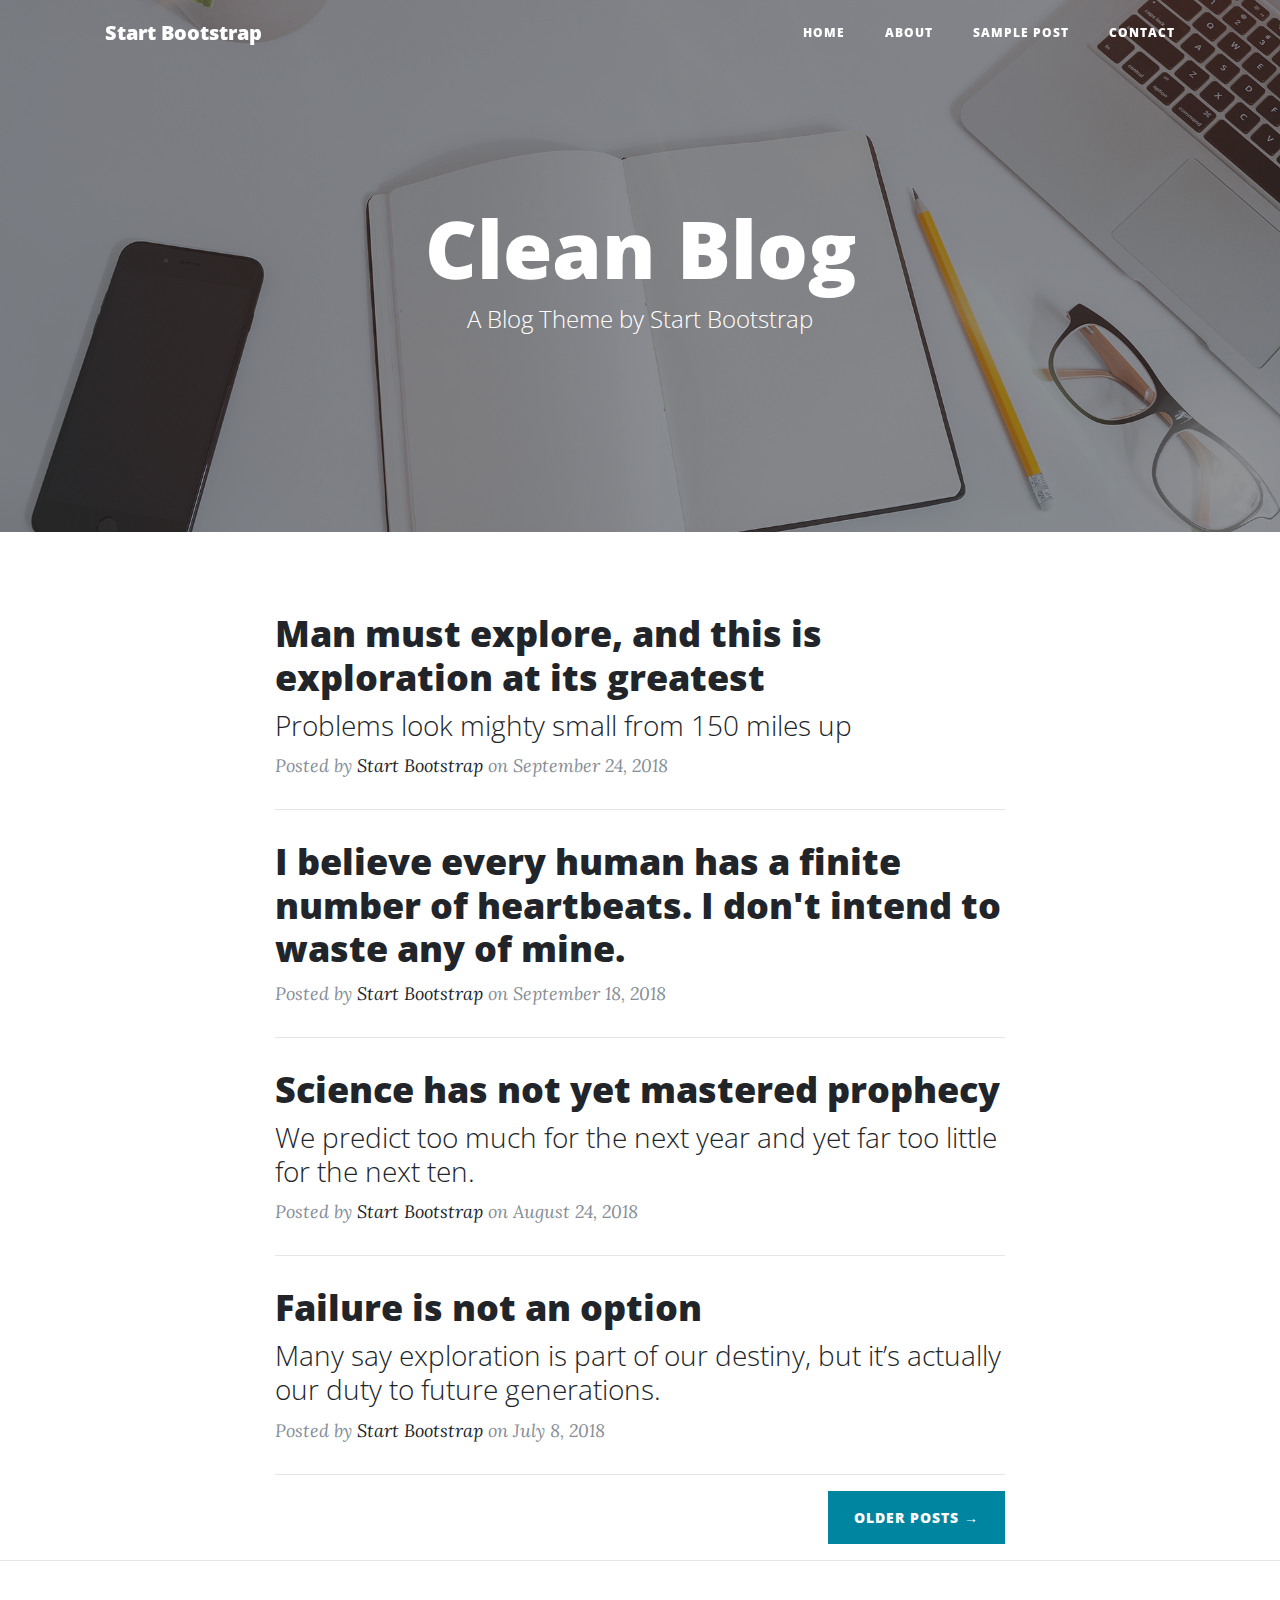
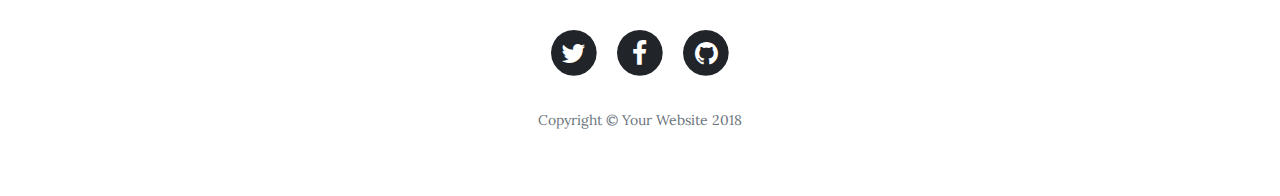
<file: bootstrap/index.html>
<!DOCTYPE html>
<html lang="en">

  <head>

    <meta charset="utf-8">
    <meta name="viewport" content="width=device-width, initial-scale=1, shrink-to-fit=no">
    <meta name="description" content="">
    <meta name="author" content="">

    <title>Clean Blog - Start Bootstrap Theme</title>

    <!-- Bootstrap core CSS -->
    <link href="vendor/bootstrap/css/bootstrap.min.css" rel="stylesheet">

    <!-- Custom fonts for this template -->
    <link href="vendor/font-awesome/css/font-awesome.min.css" rel="stylesheet" type="text/css">
    <link href='https://fonts.googleapis.com/css?family=Lora:400,700,400italic,700italic' rel='stylesheet' type='text/css'>
    <link href='https://fonts.googleapis.com/css?family=Open+Sans:300italic,400italic,600italic,700italic,800italic,400,300,600,700,800' rel='stylesheet' type='text/css'>

    <!-- Custom styles for this template -->
    <link href="css/clean-blog.min.css" rel="stylesheet">

  </head>

  <body>

    <!-- Navigation -->
    <nav class="navbar navbar-expand-lg navbar-light fixed-top" id="mainNav">
      <div class="container">
        <a class="navbar-brand" href="index.html">Start Bootstrap</a>
        <button class="navbar-toggler navbar-toggler-right" type="button" data-toggle="collapse" data-target="#navbarResponsive" aria-controls="navbarResponsive" aria-expanded="false" aria-label="Toggle navigation">
          Menu
          <i class="fa fa-bars"></i>
        </button>
        <div class="collapse navbar-collapse" id="navbarResponsive">
          <ul class="navbar-nav ml-auto">
            <li class="nav-item">
              <a class="nav-link" href="index.html">Home</a>
            </li>
            <li class="nav-item">
              <a class="nav-link" href="about.html">About</a>
            </li>
            <li class="nav-item">
              <a class="nav-link" href="post.html">Sample Post</a>
            </li>
            <li class="nav-item">
              <a class="nav-link" href="contact.html">Contact</a>
            </li>
          </ul>
        </div>
      </div>
    </nav>

    <!-- Page Header -->
    <header class="masthead" style="background-image: url('img/home-bg.jpg')">
      <div class="overlay"></div>
      <div class="container">
        <div class="row">
          <div class="col-lg-8 col-md-10 mx-auto">
            <div class="site-heading">
              <h1>Clean Blog</h1>
              <span class="subheading">A Blog Theme by Start Bootstrap</span>
            </div>
          </div>
        </div>
      </div>
    </header>

    <!-- Main Content -->
    <div class="container">
      <div class="row">
        <div class="col-lg-8 col-md-10 mx-auto">
          <div class="post-preview">
            <a href="post.html">
              <h2 class="post-title">
                Man must explore, and this is exploration at its greatest
              </h2>
              <h3 class="post-subtitle">
                Problems look mighty small from 150 miles up
              </h3>
            </a>
            <p class="post-meta">Posted by
              <a href="#">Start Bootstrap</a>
              on September 24, 2018</p>
          </div>
          <hr>
          <div class="post-preview">
            <a href="post.html">
              <h2 class="post-title">
                I believe every human has a finite number of heartbeats. I don't intend to waste any of mine.
              </h2>
            </a>
            <p class="post-meta">Posted by
              <a href="#">Start Bootstrap</a>
              on September 18, 2018</p>
          </div>
          <hr>
          <div class="post-preview">
            <a href="post.html">
              <h2 class="post-title">
                Science has not yet mastered prophecy
              </h2>
              <h3 class="post-subtitle">
                We predict too much for the next year and yet far too little for the next ten.
              </h3>
            </a>
            <p class="post-meta">Posted by
              <a href="#">Start Bootstrap</a>
              on August 24, 2018</p>
          </div>
          <hr>
          <div class="post-preview">
            <a href="post.html">
              <h2 class="post-title">
                Failure is not an option
              </h2>
              <h3 class="post-subtitle">
                Many say exploration is part of our destiny, but it’s actually our duty to future generations.
              </h3>
            </a>
            <p class="post-meta">Posted by
              <a href="#">Start Bootstrap</a>
              on July 8, 2018</p>
          </div>
          <hr>
          <!-- Pager -->
          <div class="clearfix">
            <a class="btn btn-primary float-right" href="#">Older Posts &rarr;</a>
          </div>
        </div>
      </div>
    </div>

    <hr>

    <!-- Footer -->
    <footer>
      <div class="container">
        <div class="row">
          <div class="col-lg-8 col-md-10 mx-auto">
            <ul class="list-inline text-center">
              <li class="list-inline-item">
                <a href="#">
                  <span class="fa-stack fa-lg">
                    <i class="fa fa-circle fa-stack-2x"></i>
                    <i class="fa fa-twitter fa-stack-1x fa-inverse"></i>
                  </span>
                </a>
              </li>
              <li class="list-inline-item">
                <a href="#">
                  <span class="fa-stack fa-lg">
                    <i class="fa fa-circle fa-stack-2x"></i>
                    <i class="fa fa-facebook fa-stack-1x fa-inverse"></i>
                  </span>
                </a>
              </li>
              <li class="list-inline-item">
                <a href="#">
                  <span class="fa-stack fa-lg">
                    <i class="fa fa-circle fa-stack-2x"></i>
                    <i class="fa fa-github fa-stack-1x fa-inverse"></i>
                  </span>
                </a>
              </li>
            </ul>
            <p class="copyright text-muted">Copyright &copy; Your Website 2018</p>
          </div>
        </div>
      </div>
    </footer>

    <!-- Bootstrap core JavaScript -->
    <script src="vendor/jquery/jquery.min.js"></script>
    <script src="vendor/bootstrap/js/bootstrap.bundle.min.js"></script>

    <!-- Custom scripts for this template -->
    <script src="js/clean-blog.min.js"></script>

  </body>

</html>
</file>
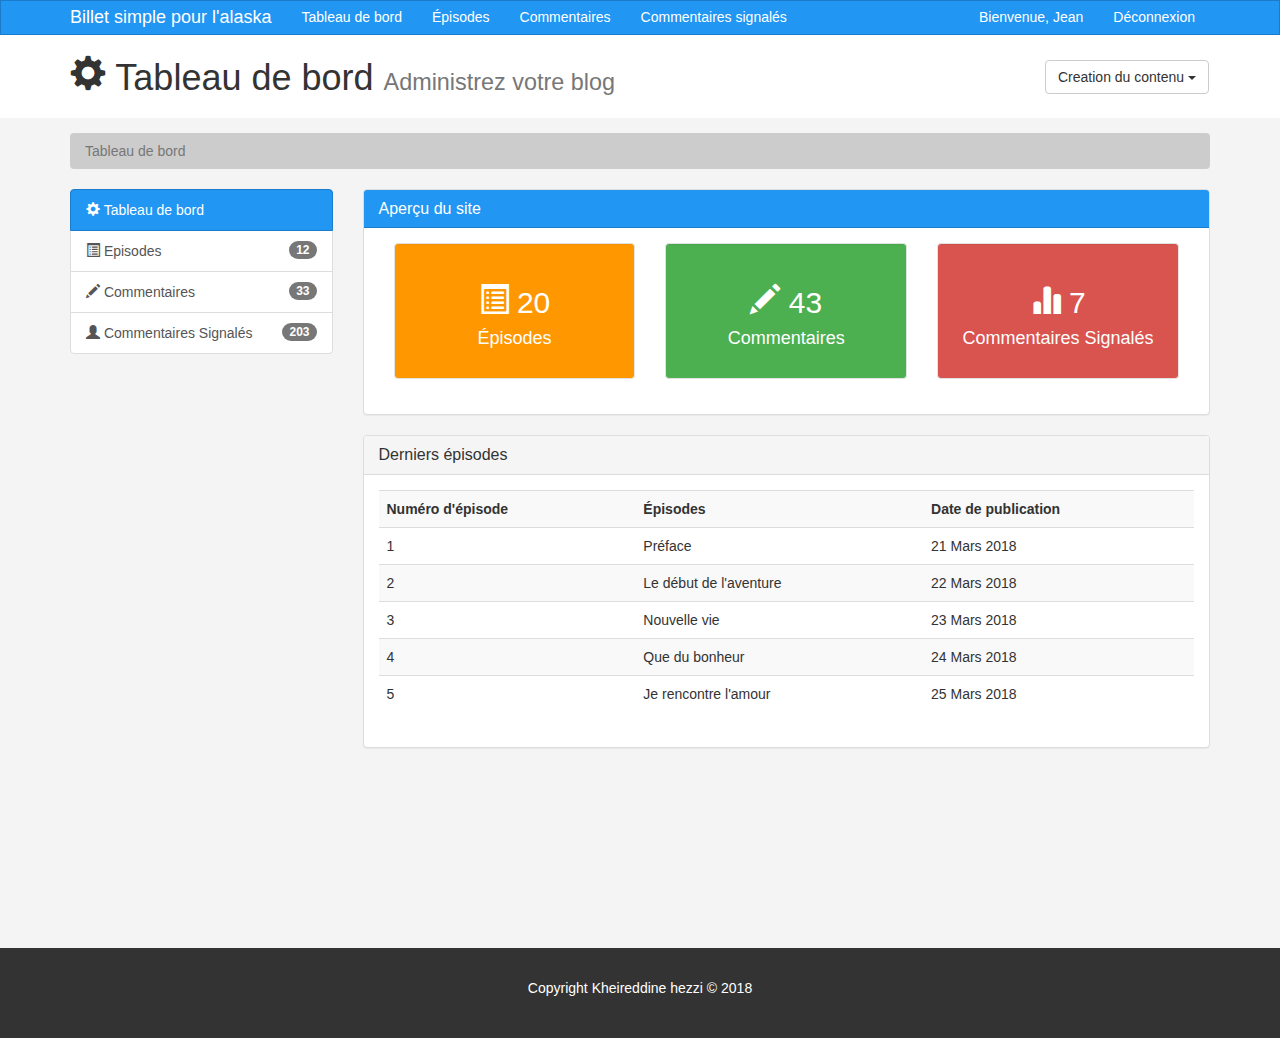
<file: dashboard/index.html>
<!DOCTYPE html>
<html lang="en">
  <head>
    <meta charset="utf-8">
    <meta http-equiv="X-UA-Compatible" content="IE=edge">
    <meta name="viewport" content="width=device-width, initial-scale=1">
    <title>Admin | Tableau de bord</title>
    <!-- Bootstrap core CSS -->
    <link href="css/bootstrap.min.css" rel="stylesheet">
    <link href="css/style.css" rel="stylesheet">
    <script src="http://cdn.ckeditor.com/4.6.1/standard/ckeditor.js"></script>
  </head>
  <body>

    <nav class="navbar navbar-default">
      <div class="container">
        <div class="navbar-header">
          <button type="button" class="navbar-toggle collapsed" data-toggle="collapse" data-target="#navbar" aria-expanded="false" aria-controls="navbar">
            <span class="sr-only">Toggle navigation</span>
            <span class="icon-bar"></span>
            <span class="icon-bar"></span>
            <span class="icon-bar"></span>
          </button>
          <a class="navbar-brand" href="#">Billet simple pour l'alaska</a>
        </div>
        <div id="navbar" class="collapse navbar-collapse">
          <ul class="nav navbar-nav">
            <li><a href="index.html">Tableau de bord</a></li>
            <li><a href="posts.html">Épisodes</a></li>
            <li><a href="comments.html">Commentaires</a></li>
            <li><a href="reports.html">Commentaires signalés</a></li>
          </ul>
          <ul class="nav navbar-nav navbar-right">
            <li><a href="#">Bienvenue, Jean</a></li>
            <li><a href="login.html">Déconnexion</a></li>
          </ul>
        </div><!--/.nav-collapse -->
      </div>
    </nav>

    <header id="header">
      <div class="container">
        <div class="row">
          <div class="col-md-10">
            <h1><span class="glyphicon glyphicon-cog" aria-hidden="true"></span> Tableau de bord <small>Administrez votre blog</small></h1>
          </div>
          <div class="col-md-2">
            <div class="dropdown create">
              <button class="btn btn-default dropdown-toggle" type="button" id="dropdownMenu1" data-toggle="dropdown" aria-haspopup="true" aria-expanded="true">
                Creation du contenu
                <span class="caret"></span>
              </button>
              <ul class="dropdown-menu" aria-labelledby="dropdownMenu1">
                <li><a type="button" data-toggle="modal" data-target="#addPage">Ajouter Épisode</a></li>
                <li><a href="#">Ajouter commentaire</a></li>
              </ul>
            </div>
          </div>
        </div>
      </div>
    </header>

    <section id="breadcrumb">
      <div class="container">
        <ol class="breadcrumb">
          <li class="active">Tableau de bord</li>
        </ol>
      </div>
    </section>

    <section id="main">
      <div class="container">
        <div class="row">
          <div class="col-md-3">
            <div class="list-group">
              <a href="index.html" class="list-group-item active main-color-bg">
                <span class="glyphicon glyphicon-cog" aria-hidden="true"></span> Tableau de bord
              </a>
              <a href="posts.html" class="list-group-item"><span class="glyphicon glyphicon-list-alt" aria-hidden="true"></span> Episodes <span class="badge">12</span></a>
              <a href="posts.html" class="list-group-item"><span class="glyphicon glyphicon-pencil" aria-hidden="true"></span> Commentaires <span class="badge">33</span></a>
              <a href="users.html" class="list-group-item"><span class="glyphicon glyphicon-user" aria-hidden="true"></span> Commentaires Signalés <span class="badge">203</span></a>
            </div>
          </div>
          <div class="col-md-9">
            <!-- Website Overview -->
            <div class="panel panel-default">
              <div class="panel-heading main-color-bg">
                <h3 class="panel-title">Aperçu du site</h3>
              </div>
              <div class="panel-body">
                <div class="col-md-4">
                  <div class="well dash-box overview">
                    <h2><span class="glyphicon glyphicon-list-alt" aria-hidden="true"></span> 20</h2>
                    <h4>Épisodes</h4>
                  </div>
                </div>
                <div class="col-md-4">
                  <div class="well dash-box overview2">
                    <h2><span class="glyphicon glyphicon-pencil" aria-hidden="true"></span> 43</h2>
                    <h4>Commentaires</h4>
                  </div>
                </div>
                <div class="col-md-4">
                  <div class="well dash-box overview3">
                    <h2><span class="glyphicon glyphicon-stats" aria-hidden="true"></span> 7</h2>
                    <h4>Commentaires Signalés</h4>
                  </div>
                </div>
              </div>
              </div>

              <!-- Latest Users -->
              <div class="panel panel-default">
                <div class="panel-heading">
                  <h3 class="panel-title">Derniers épisodes</h3>
                </div>
                <div class="panel-body">
                  <table class="table table-striped table-hover">
                      <tr>
                        <th>Numéro d'épisode</th>
                        <th>Épisodes</th>
                        <th>Date de publication</th>
                      </tr>
                      <tr>
                        <td>1</td>
                        <td>Préface</td>
                        <td>21 Mars 2018</td>
                      </tr>
                      <tr>
                        <td>2</td>
                        <td>Le début de l'aventure</td>
                        <td>22 Mars 2018</td>
                      </tr>
                      <tr>
                        <td>3</td>
                        <td>Nouvelle vie</td>
                        <td>23 Mars 2018</td>
                      </tr>
                      <tr>
                        <td>4</td>
                        <td>Que du bonheur</td>
                        <td>24 Mars 2018</td>
                      </tr>
                      <tr>
                        <td>5</td>
                        <td>Je rencontre l'amour</td>
                        <td>25 Mars 2018</td>
                      </tr>
                    </table>
                </div>
              </div>
          </div>
        </div>
      </div>
    </section>

    <footer id="footer">
      <p>Copyright Kheireddine hezzi &copy; 2018</p>
    </footer>

    <!-- Modals -->

    <!-- Add Page -->
    <div class="modal fade" id="addPage" tabindex="-1" role="dialog" aria-labelledby="myModalLabel">
  <div class="modal-dialog" role="document">
    <div class="modal-content">
      <form>
      <div class="modal-header">
        <button type="button" class="close" data-dismiss="modal" aria-label="Close"><span aria-hidden="true">&times;</span></button>
        <h4 class="modal-title" id="myModalLabel">Ajouter épisodes</h4>
      </div>
      <div class="modal-body">
        <div class="form-group">
          <label>Titre</label>
          <input type="text" class="form-control" placeholder="Titre de page">
        </div>
        <div class="form-group">
          <label>Contenu</label>
          <textarea name="editor1" class="form-control" placeholder="Page Body"></textarea>
        </div>
      </div>
      <div class="modal-footer">
        <button type="button" class="btn btn-default" data-dismiss="modal">Fermer</button>
        <button type="submit" class="btn btn-primary">Enregistrer</button>
      </div>
    </form>
    </div>
  </div>
</div>

  <script>
     CKEDITOR.replace( 'editor1' );
 </script>

    <!-- Bootstrap core JavaScript
    ================================================== -->
    <!-- Placed at the end of the document so the pages load faster -->
    <script src="https://ajax.googleapis.com/ajax/libs/jquery/1.12.4/jquery.min.js"></script>
    <script src="js/bootstrap.min.js"></script>
  </body>
</html>
</file>
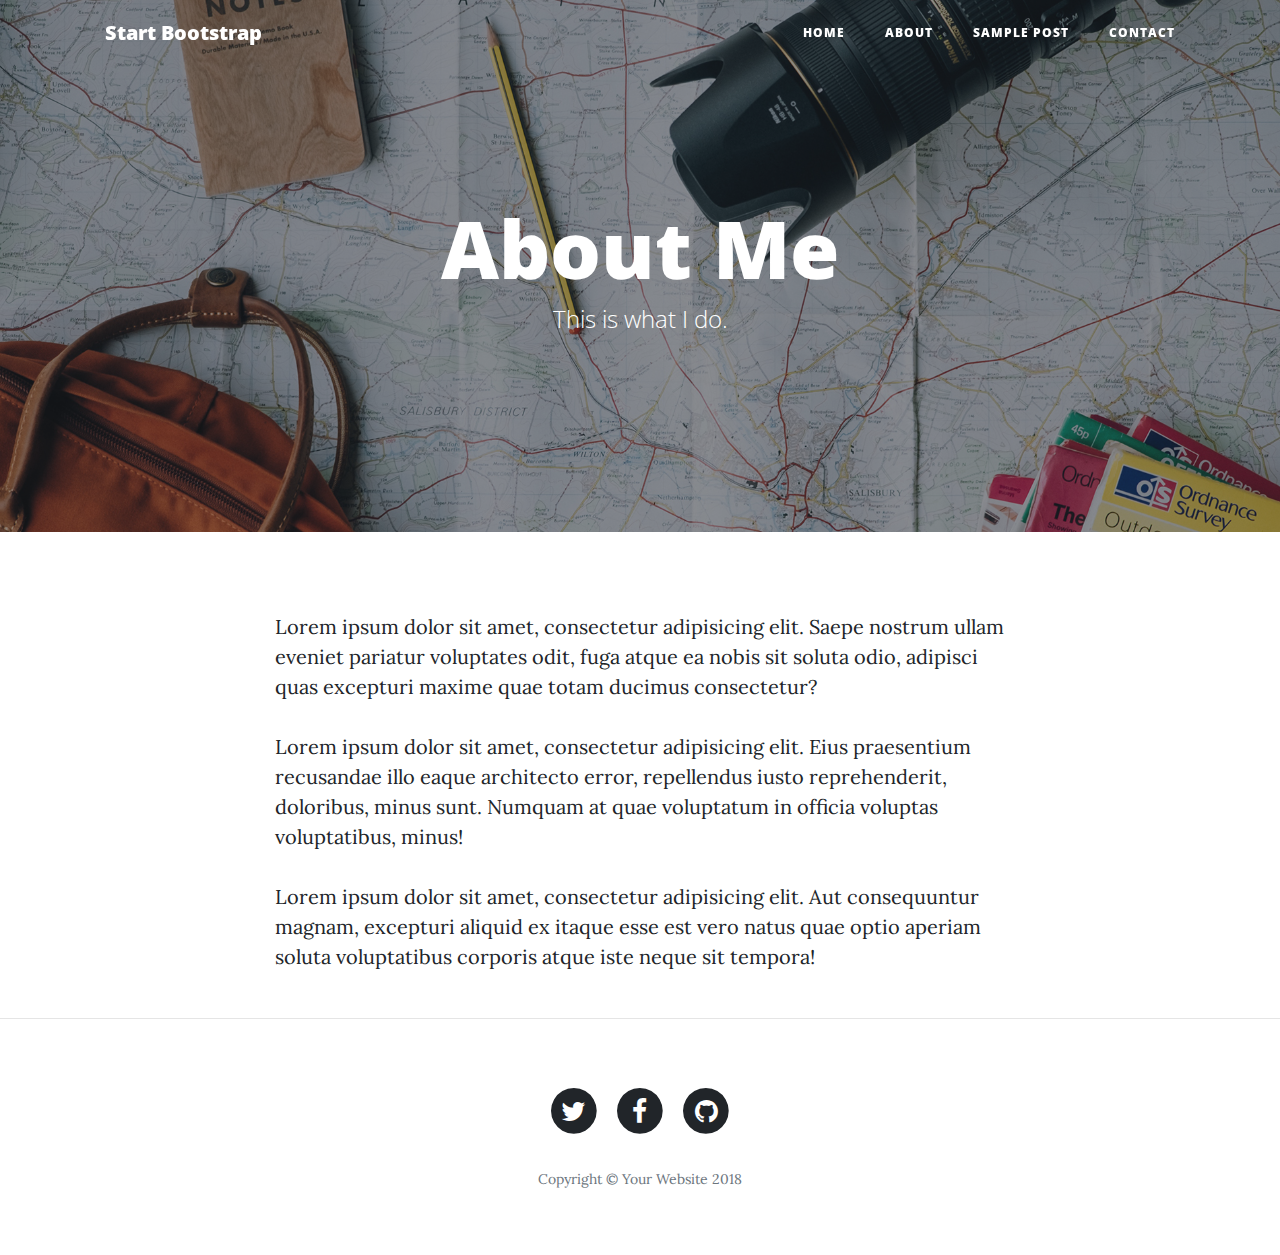
<file: bootstrap/about.html>
<!DOCTYPE html>
<html lang="en">

  <head>

    <meta charset="utf-8">
    <meta name="viewport" content="width=device-width, initial-scale=1, shrink-to-fit=no">
    <meta name="description" content="">
    <meta name="author" content="">

    <title>Clean Blog - Start Bootstrap Theme</title>

    <!-- Bootstrap core CSS -->
    <link href="vendor/bootstrap/css/bootstrap.min.css" rel="stylesheet">

    <!-- Custom fonts for this template -->
    <link href="vendor/font-awesome/css/font-awesome.min.css" rel="stylesheet" type="text/css">
    <link href='https://fonts.googleapis.com/css?family=Lora:400,700,400italic,700italic' rel='stylesheet' type='text/css'>
    <link href='https://fonts.googleapis.com/css?family=Open+Sans:300italic,400italic,600italic,700italic,800italic,400,300,600,700,800' rel='stylesheet' type='text/css'>

    <!-- Custom styles for this template -->
    <link href="css/clean-blog.min.css" rel="stylesheet">

  </head>

  <body>

    <!-- Navigation -->
    <nav class="navbar navbar-expand-lg navbar-light fixed-top" id="mainNav">
      <div class="container">
        <a class="navbar-brand" href="index.html">Start Bootstrap</a>
        <button class="navbar-toggler navbar-toggler-right" type="button" data-toggle="collapse" data-target="#navbarResponsive" aria-controls="navbarResponsive" aria-expanded="false" aria-label="Toggle navigation">
          Menu
          <i class="fa fa-bars"></i>
        </button>
        <div class="collapse navbar-collapse" id="navbarResponsive">
          <ul class="navbar-nav ml-auto">
            <li class="nav-item">
              <a class="nav-link" href="index.html">Home</a>
            </li>
            <li class="nav-item">
              <a class="nav-link" href="about.html">About</a>
            </li>
            <li class="nav-item">
              <a class="nav-link" href="post.html">Sample Post</a>
            </li>
            <li class="nav-item">
              <a class="nav-link" href="contact.html">Contact</a>
            </li>
          </ul>
        </div>
      </div>
    </nav>

    <!-- Page Header -->
    <header class="masthead" style="background-image: url('img/about-bg.jpg')">
      <div class="overlay"></div>
      <div class="container">
        <div class="row">
          <div class="col-lg-8 col-md-10 mx-auto">
            <div class="page-heading">
              <h1>About Me</h1>
              <span class="subheading">This is what I do.</span>
            </div>
          </div>
        </div>
      </div>
    </header>

    <!-- Main Content -->
    <div class="container">
      <div class="row">
        <div class="col-lg-8 col-md-10 mx-auto">
          <p>Lorem ipsum dolor sit amet, consectetur adipisicing elit. Saepe nostrum ullam eveniet pariatur voluptates odit, fuga atque ea nobis sit soluta odio, adipisci quas excepturi maxime quae totam ducimus consectetur?</p>
          <p>Lorem ipsum dolor sit amet, consectetur adipisicing elit. Eius praesentium recusandae illo eaque architecto error, repellendus iusto reprehenderit, doloribus, minus sunt. Numquam at quae voluptatum in officia voluptas voluptatibus, minus!</p>
          <p>Lorem ipsum dolor sit amet, consectetur adipisicing elit. Aut consequuntur magnam, excepturi aliquid ex itaque esse est vero natus quae optio aperiam soluta voluptatibus corporis atque iste neque sit tempora!</p>
        </div>
      </div>
    </div>

    <hr>

    <!-- Footer -->
    <footer>
      <div class="container">
        <div class="row">
          <div class="col-lg-8 col-md-10 mx-auto">
            <ul class="list-inline text-center">
              <li class="list-inline-item">
                <a href="#">
                  <span class="fa-stack fa-lg">
                    <i class="fa fa-circle fa-stack-2x"></i>
                    <i class="fa fa-twitter fa-stack-1x fa-inverse"></i>
                  </span>
                </a>
              </li>
              <li class="list-inline-item">
                <a href="#">
                  <span class="fa-stack fa-lg">
                    <i class="fa fa-circle fa-stack-2x"></i>
                    <i class="fa fa-facebook fa-stack-1x fa-inverse"></i>
                  </span>
                </a>
              </li>
              <li class="list-inline-item">
                <a href="#">
                  <span class="fa-stack fa-lg">
                    <i class="fa fa-circle fa-stack-2x"></i>
                    <i class="fa fa-github fa-stack-1x fa-inverse"></i>
                  </span>
                </a>
              </li>
            </ul>
            <p class="copyright text-muted">Copyright &copy; Your Website 2018</p>
          </div>
        </div>
      </div>
    </footer>

    <!-- Bootstrap core JavaScript -->
    <script src="vendor/jquery/jquery.min.js"></script>
    <script src="vendor/bootstrap/js/bootstrap.bundle.min.js"></script>

    <!-- Custom scripts for this template -->
    <script src="js/clean-blog.min.js"></script>

  </body>

</html>
</file>
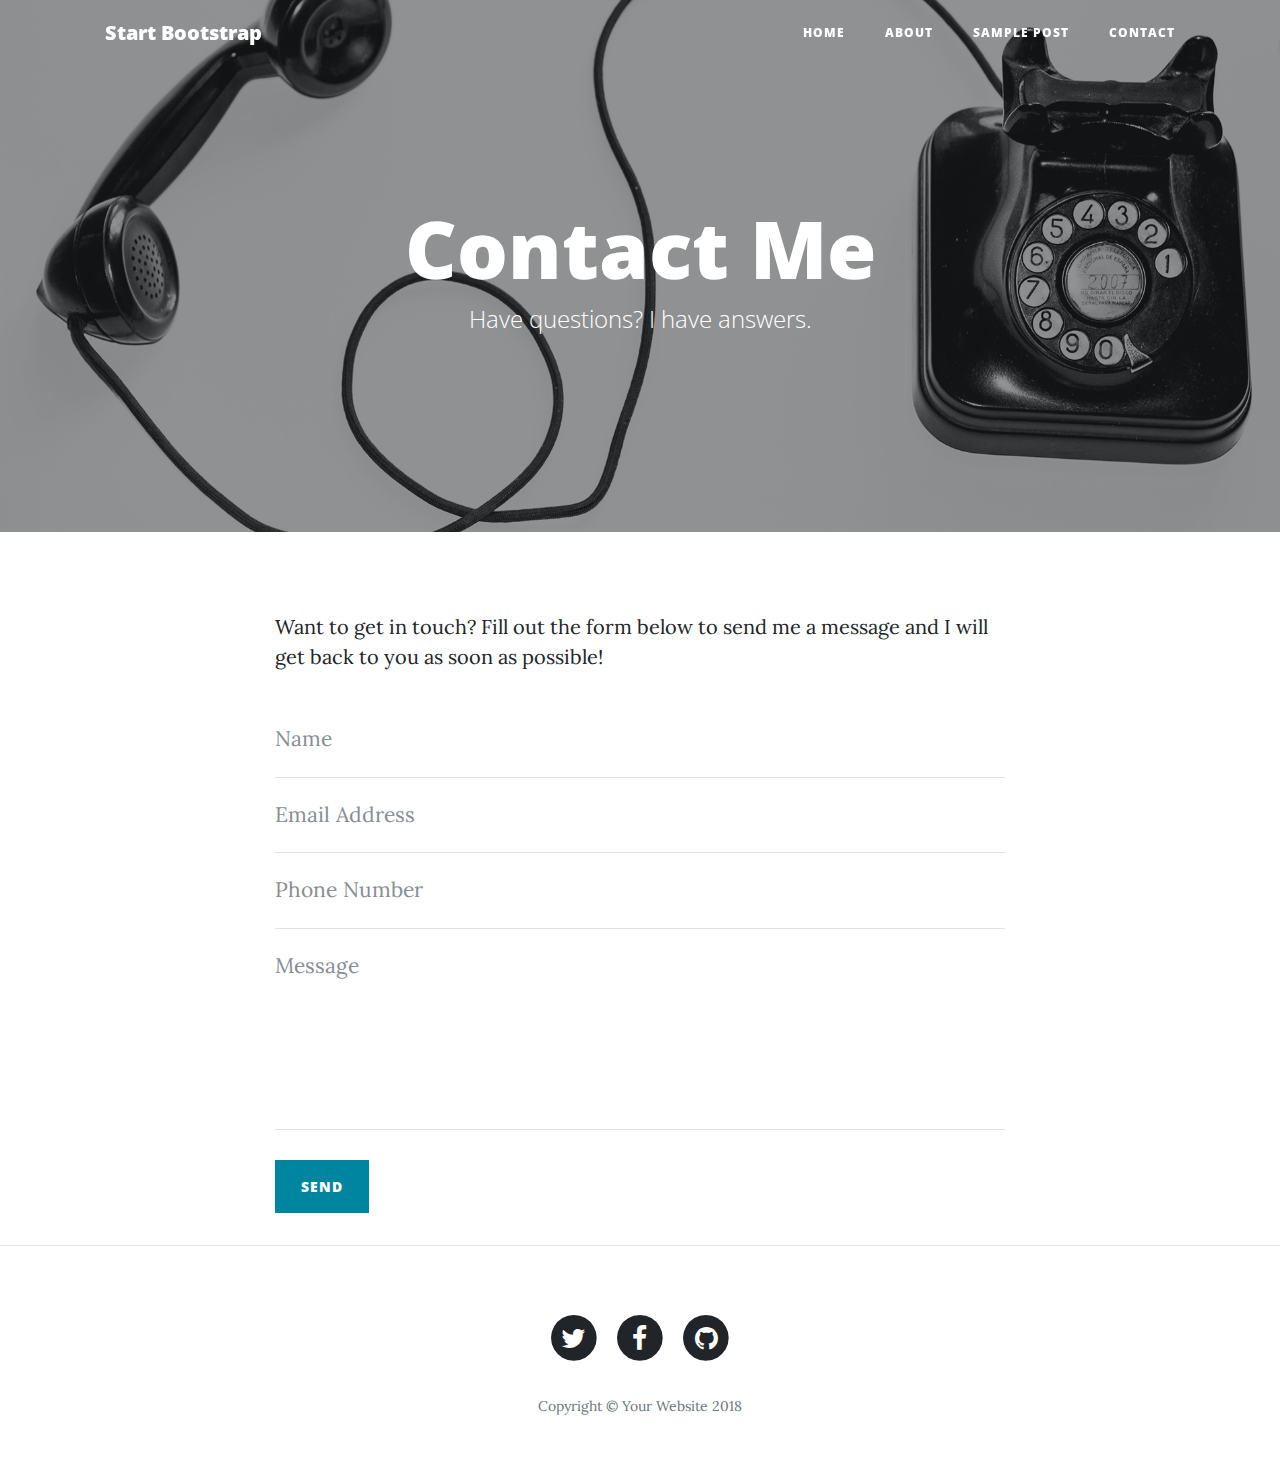
<file: bootstrap/contact.html>
<!DOCTYPE html>
<html lang="en">

  <head>

    <meta charset="utf-8">
    <meta name="viewport" content="width=device-width, initial-scale=1, shrink-to-fit=no">
    <meta name="description" content="">
    <meta name="author" content="">

    <title>Clean Blog - Start Bootstrap Theme</title>

    <!-- Bootstrap core CSS -->
    <link href="vendor/bootstrap/css/bootstrap.min.css" rel="stylesheet">

    <!-- Custom fonts for this template -->
    <link href="vendor/font-awesome/css/font-awesome.min.css" rel="stylesheet" type="text/css">
    <link href='https://fonts.googleapis.com/css?family=Lora:400,700,400italic,700italic' rel='stylesheet' type='text/css'>
    <link href='https://fonts.googleapis.com/css?family=Open+Sans:300italic,400italic,600italic,700italic,800italic,400,300,600,700,800' rel='stylesheet' type='text/css'>

    <!-- Custom styles for this template -->
    <link href="css/clean-blog.min.css" rel="stylesheet">

  </head>

  <body>

    <!-- Navigation -->
    <nav class="navbar navbar-expand-lg navbar-light fixed-top" id="mainNav">
      <div class="container">
        <a class="navbar-brand" href="index.html">Start Bootstrap</a>
        <button class="navbar-toggler navbar-toggler-right" type="button" data-toggle="collapse" data-target="#navbarResponsive" aria-controls="navbarResponsive" aria-expanded="false" aria-label="Toggle navigation">
          Menu
          <i class="fa fa-bars"></i>
        </button>
        <div class="collapse navbar-collapse" id="navbarResponsive">
          <ul class="navbar-nav ml-auto">
            <li class="nav-item">
              <a class="nav-link" href="index.html">Home</a>
            </li>
            <li class="nav-item">
              <a class="nav-link" href="about.html">About</a>
            </li>
            <li class="nav-item">
              <a class="nav-link" href="post.html">Sample Post</a>
            </li>
            <li class="nav-item">
              <a class="nav-link" href="contact.html">Contact</a>
            </li>
          </ul>
        </div>
      </div>
    </nav>

    <!-- Page Header -->
    <header class="masthead" style="background-image: url('img/contact-bg.jpg')">
      <div class="overlay"></div>
      <div class="container">
        <div class="row">
          <div class="col-lg-8 col-md-10 mx-auto">
            <div class="page-heading">
              <h1>Contact Me</h1>
              <span class="subheading">Have questions? I have answers.</span>
            </div>
          </div>
        </div>
      </div>
    </header>

    <!-- Main Content -->
    <div class="container">
      <div class="row">
        <div class="col-lg-8 col-md-10 mx-auto">
          <p>Want to get in touch? Fill out the form below to send me a message and I will get back to you as soon as possible!</p>
          <!-- Contact Form - Enter your email address on line 19 of the mail/contact_me.php file to make this form work. -->
          <!-- WARNING: Some web hosts do not allow emails to be sent through forms to common mail hosts like Gmail or Yahoo. It's recommended that you use a private domain email address! -->
          <!-- To use the contact form, your site must be on a live web host with PHP! The form will not work locally! -->
          <form name="sentMessage" id="contactForm" novalidate>
            <div class="control-group">
              <div class="form-group floating-label-form-group controls">
                <label>Name</label>
                <input type="text" class="form-control" placeholder="Name" id="name" required data-validation-required-message="Please enter your name.">
                <p class="help-block text-danger"></p>
              </div>
            </div>
            <div class="control-group">
              <div class="form-group floating-label-form-group controls">
                <label>Email Address</label>
                <input type="email" class="form-control" placeholder="Email Address" id="email" required data-validation-required-message="Please enter your email address.">
                <p class="help-block text-danger"></p>
              </div>
            </div>
            <div class="control-group">
              <div class="form-group col-xs-12 floating-label-form-group controls">
                <label>Phone Number</label>
                <input type="tel" class="form-control" placeholder="Phone Number" id="phone" required data-validation-required-message="Please enter your phone number.">
                <p class="help-block text-danger"></p>
              </div>
            </div>
            <div class="control-group">
              <div class="form-group floating-label-form-group controls">
                <label>Message</label>
                <textarea rows="5" class="form-control" placeholder="Message" id="message" required data-validation-required-message="Please enter a message."></textarea>
                <p class="help-block text-danger"></p>
              </div>
            </div>
            <br>
            <div id="success"></div>
            <div class="form-group">
              <button type="submit" class="btn btn-primary" id="sendMessageButton">Send</button>
            </div>
          </form>
        </div>
      </div>
    </div>

    <hr>

    <!-- Footer -->
    <footer>
      <div class="container">
        <div class="row">
          <div class="col-lg-8 col-md-10 mx-auto">
            <ul class="list-inline text-center">
              <li class="list-inline-item">
                <a href="#">
                  <span class="fa-stack fa-lg">
                    <i class="fa fa-circle fa-stack-2x"></i>
                    <i class="fa fa-twitter fa-stack-1x fa-inverse"></i>
                  </span>
                </a>
              </li>
              <li class="list-inline-item">
                <a href="#">
                  <span class="fa-stack fa-lg">
                    <i class="fa fa-circle fa-stack-2x"></i>
                    <i class="fa fa-facebook fa-stack-1x fa-inverse"></i>
                  </span>
                </a>
              </li>
              <li class="list-inline-item">
                <a href="#">
                  <span class="fa-stack fa-lg">
                    <i class="fa fa-circle fa-stack-2x"></i>
                    <i class="fa fa-github fa-stack-1x fa-inverse"></i>
                  </span>
                </a>
              </li>
            </ul>
            <p class="copyright text-muted">Copyright &copy; Your Website 2018</p>
          </div>
        </div>
      </div>
    </footer>

    <!-- Bootstrap core JavaScript -->
    <script src="vendor/jquery/jquery.min.js"></script>
    <script src="vendor/bootstrap/js/bootstrap.bundle.min.js"></script>

    <!-- Contact Form JavaScript -->
    <script src="js/jqBootstrapValidation.js"></script>
    <script src="js/contact_me.js"></script>

    <!-- Custom scripts for this template -->
    <script src="js/clean-blog.min.js"></script>

  </body>

</html>
</file>
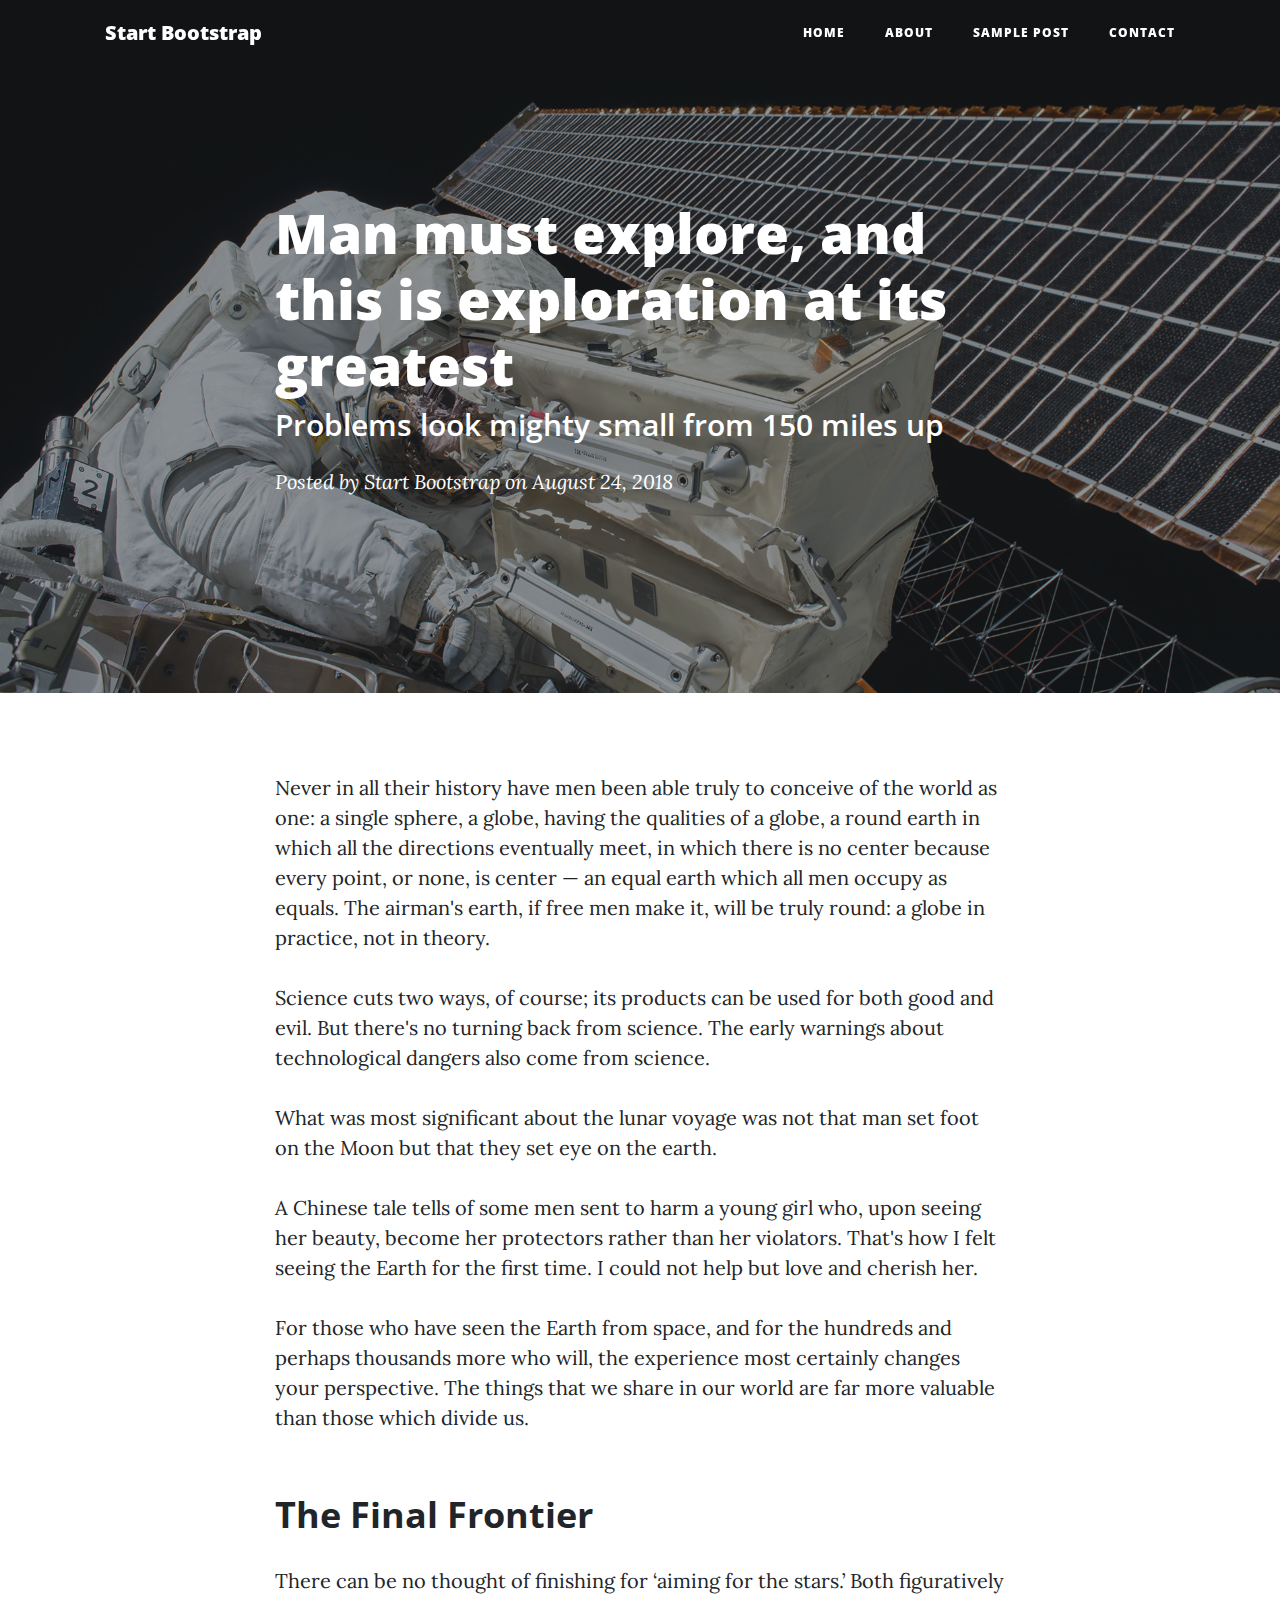
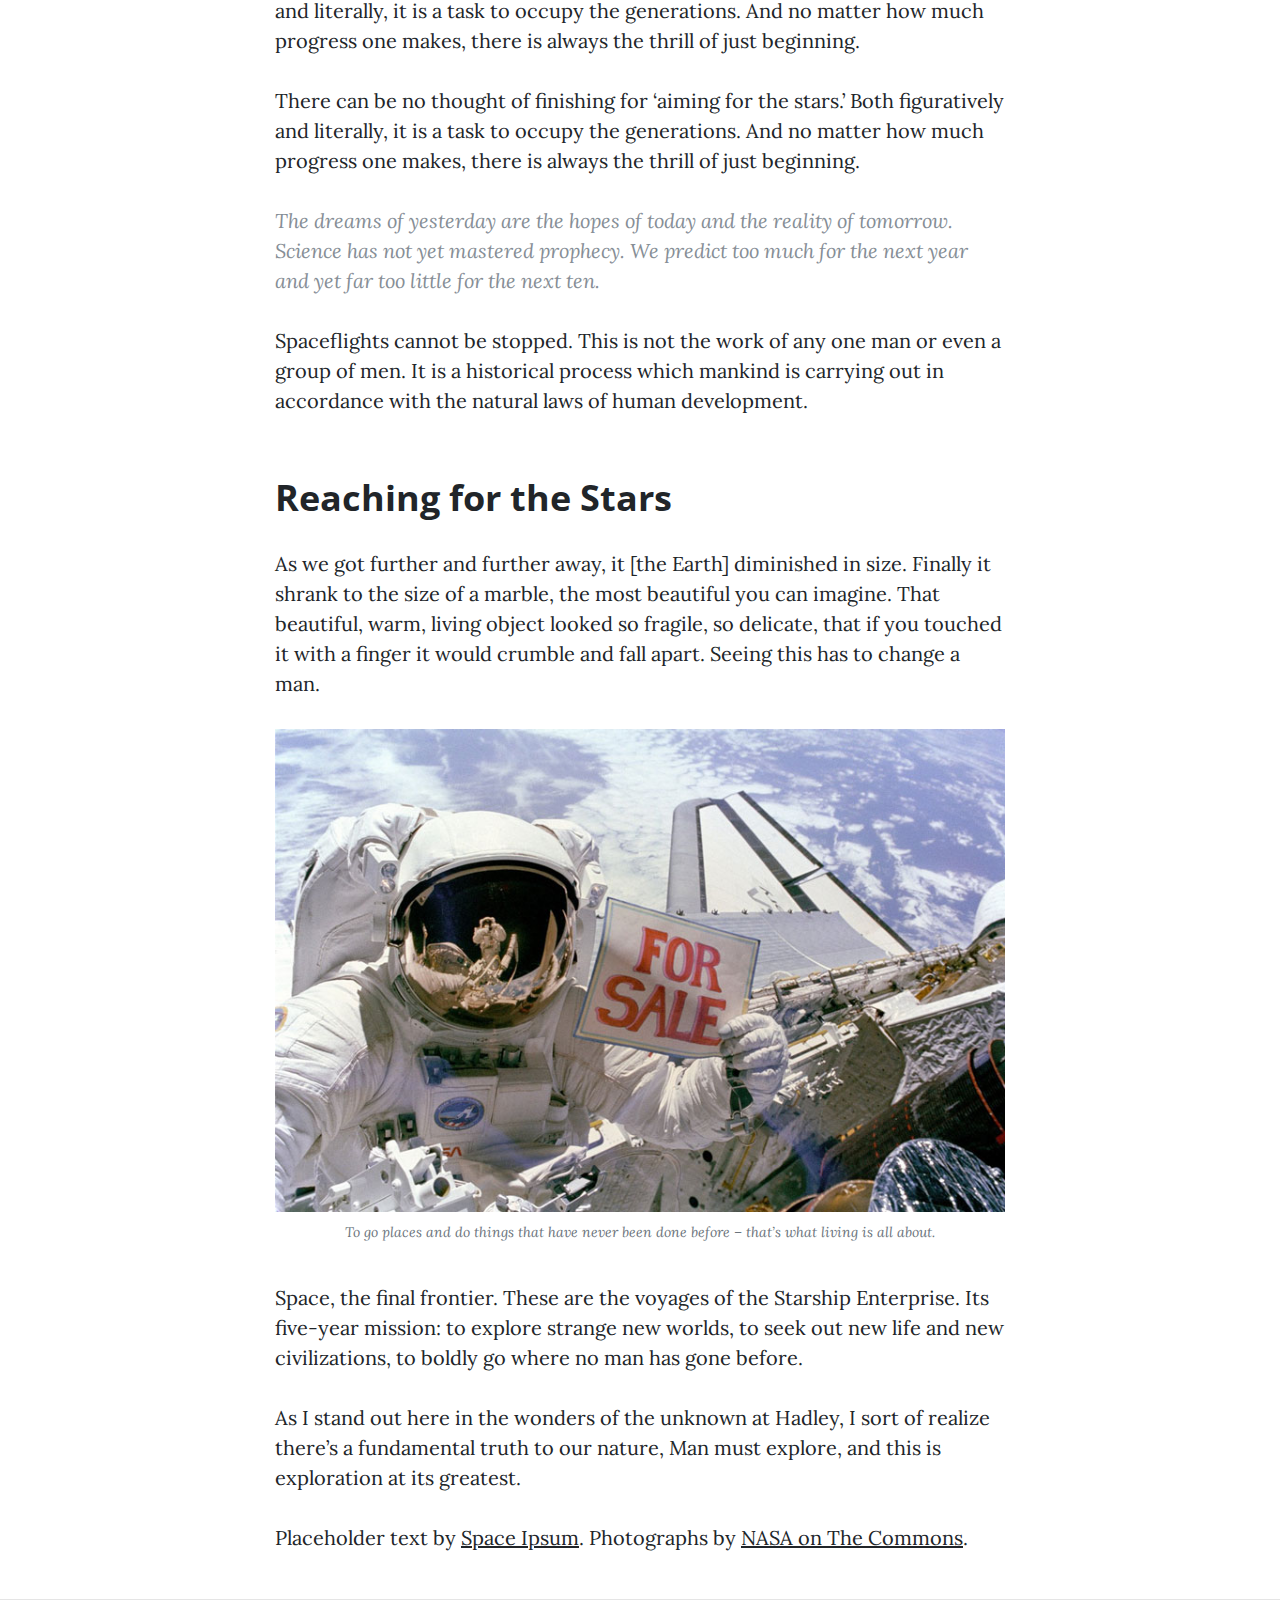
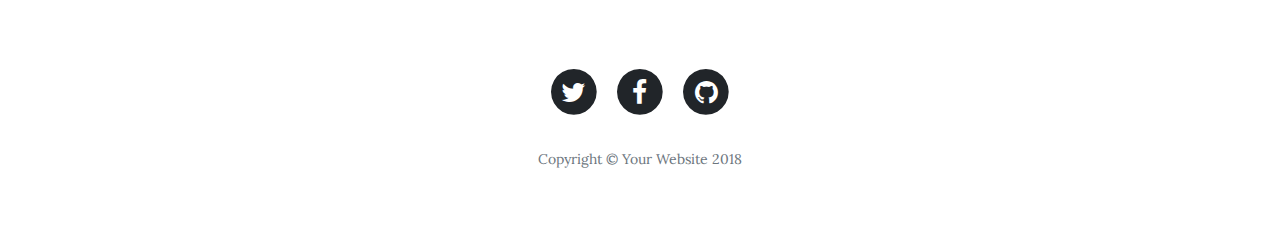
<file: bootstrap/post.html>
<!DOCTYPE html>
<html lang="en">

  <head>

    <meta charset="utf-8">
    <meta name="viewport" content="width=device-width, initial-scale=1, shrink-to-fit=no">
    <meta name="description" content="">
    <meta name="author" content="">

    <title>Clean Blog - Start Bootstrap Theme</title>

    <!-- Bootstrap core CSS -->
    <link href="vendor/bootstrap/css/bootstrap.min.css" rel="stylesheet">

    <!-- Custom fonts for this template -->
    <link href="vendor/font-awesome/css/font-awesome.min.css" rel="stylesheet" type="text/css">
    <link href='https://fonts.googleapis.com/css?family=Lora:400,700,400italic,700italic' rel='stylesheet' type='text/css'>
    <link href='https://fonts.googleapis.com/css?family=Open+Sans:300italic,400italic,600italic,700italic,800italic,400,300,600,700,800' rel='stylesheet' type='text/css'>

    <!-- Custom styles for this template -->
    <link href="css/clean-blog.min.css" rel="stylesheet">

  </head>

  <body>

    <!-- Navigation -->
    <nav class="navbar navbar-expand-lg navbar-light fixed-top" id="mainNav">
      <div class="container">
        <a class="navbar-brand" href="index.html">Start Bootstrap</a>
        <button class="navbar-toggler navbar-toggler-right" type="button" data-toggle="collapse" data-target="#navbarResponsive" aria-controls="navbarResponsive" aria-expanded="false" aria-label="Toggle navigation">
          Menu
          <i class="fa fa-bars"></i>
        </button>
        <div class="collapse navbar-collapse" id="navbarResponsive">
          <ul class="navbar-nav ml-auto">
            <li class="nav-item">
              <a class="nav-link" href="index.html">Home</a>
            </li>
            <li class="nav-item">
              <a class="nav-link" href="about.html">About</a>
            </li>
            <li class="nav-item">
              <a class="nav-link" href="post.html">Sample Post</a>
            </li>
            <li class="nav-item">
              <a class="nav-link" href="contact.html">Contact</a>
            </li>
          </ul>
        </div>
      </div>
    </nav>

    <!-- Page Header -->
    <header class="masthead" style="background-image: url('img/post-bg.jpg')">
      <div class="overlay"></div>
      <div class="container">
        <div class="row">
          <div class="col-lg-8 col-md-10 mx-auto">
            <div class="post-heading">
              <h1>Man must explore, and this is exploration at its greatest</h1>
              <h2 class="subheading">Problems look mighty small from 150 miles up</h2>
              <span class="meta">Posted by
                <a href="#">Start Bootstrap</a>
                on August 24, 2018</span>
            </div>
          </div>
        </div>
      </div>
    </header>

    <!-- Post Content -->
    <article>
      <div class="container">
        <div class="row">
          <div class="col-lg-8 col-md-10 mx-auto">
            <p>Never in all their history have men been able truly to conceive of the world as one: a single sphere, a globe, having the qualities of a globe, a round earth in which all the directions eventually meet, in which there is no center because every point, or none, is center — an equal earth which all men occupy as equals. The airman's earth, if free men make it, will be truly round: a globe in practice, not in theory.</p>

            <p>Science cuts two ways, of course; its products can be used for both good and evil. But there's no turning back from science. The early warnings about technological dangers also come from science.</p>

            <p>What was most significant about the lunar voyage was not that man set foot on the Moon but that they set eye on the earth.</p>

            <p>A Chinese tale tells of some men sent to harm a young girl who, upon seeing her beauty, become her protectors rather than her violators. That's how I felt seeing the Earth for the first time. I could not help but love and cherish her.</p>

            <p>For those who have seen the Earth from space, and for the hundreds and perhaps thousands more who will, the experience most certainly changes your perspective. The things that we share in our world are far more valuable than those which divide us.</p>

            <h2 class="section-heading">The Final Frontier</h2>

            <p>There can be no thought of finishing for ‘aiming for the stars.’ Both figuratively and literally, it is a task to occupy the generations. And no matter how much progress one makes, there is always the thrill of just beginning.</p>

            <p>There can be no thought of finishing for ‘aiming for the stars.’ Both figuratively and literally, it is a task to occupy the generations. And no matter how much progress one makes, there is always the thrill of just beginning.</p>

            <blockquote class="blockquote">The dreams of yesterday are the hopes of today and the reality of tomorrow. Science has not yet mastered prophecy. We predict too much for the next year and yet far too little for the next ten.</blockquote>

            <p>Spaceflights cannot be stopped. This is not the work of any one man or even a group of men. It is a historical process which mankind is carrying out in accordance with the natural laws of human development.</p>

            <h2 class="section-heading">Reaching for the Stars</h2>

            <p>As we got further and further away, it [the Earth] diminished in size. Finally it shrank to the size of a marble, the most beautiful you can imagine. That beautiful, warm, living object looked so fragile, so delicate, that if you touched it with a finger it would crumble and fall apart. Seeing this has to change a man.</p>

            <a href="#">
              <img class="img-fluid" src="img/post-sample-image.jpg" alt="">
            </a>
            <span class="caption text-muted">To go places and do things that have never been done before – that’s what living is all about.</span>

            <p>Space, the final frontier. These are the voyages of the Starship Enterprise. Its five-year mission: to explore strange new worlds, to seek out new life and new civilizations, to boldly go where no man has gone before.</p>

            <p>As I stand out here in the wonders of the unknown at Hadley, I sort of realize there’s a fundamental truth to our nature, Man must explore, and this is exploration at its greatest.</p>

            <p>Placeholder text by
              <a href="http://spaceipsum.com/">Space Ipsum</a>. Photographs by
              <a href="https://www.flickr.com/photos/nasacommons/">NASA on The Commons</a>.</p>
          </div>
        </div>
      </div>
    </article>

    <hr>

    <!-- Footer -->
    <footer>
      <div class="container">
        <div class="row">
          <div class="col-lg-8 col-md-10 mx-auto">
            <ul class="list-inline text-center">
              <li class="list-inline-item">
                <a href="#">
                  <span class="fa-stack fa-lg">
                    <i class="fa fa-circle fa-stack-2x"></i>
                    <i class="fa fa-twitter fa-stack-1x fa-inverse"></i>
                  </span>
                </a>
              </li>
              <li class="list-inline-item">
                <a href="#">
                  <span class="fa-stack fa-lg">
                    <i class="fa fa-circle fa-stack-2x"></i>
                    <i class="fa fa-facebook fa-stack-1x fa-inverse"></i>
                  </span>
                </a>
              </li>
              <li class="list-inline-item">
                <a href="#">
                  <span class="fa-stack fa-lg">
                    <i class="fa fa-circle fa-stack-2x"></i>
                    <i class="fa fa-github fa-stack-1x fa-inverse"></i>
                  </span>
                </a>
              </li>
            </ul>
            <p class="copyright text-muted">Copyright &copy; Your Website 2018</p>
          </div>
        </div>
      </div>
    </footer>

    <!-- Bootstrap core JavaScript -->
    <script src="vendor/jquery/jquery.min.js"></script>
    <script src="vendor/bootstrap/js/bootstrap.bundle.min.js"></script>

    <!-- Custom scripts for this template -->
    <script src="js/clean-blog.min.js"></script>

  </body>

</html>
</file>
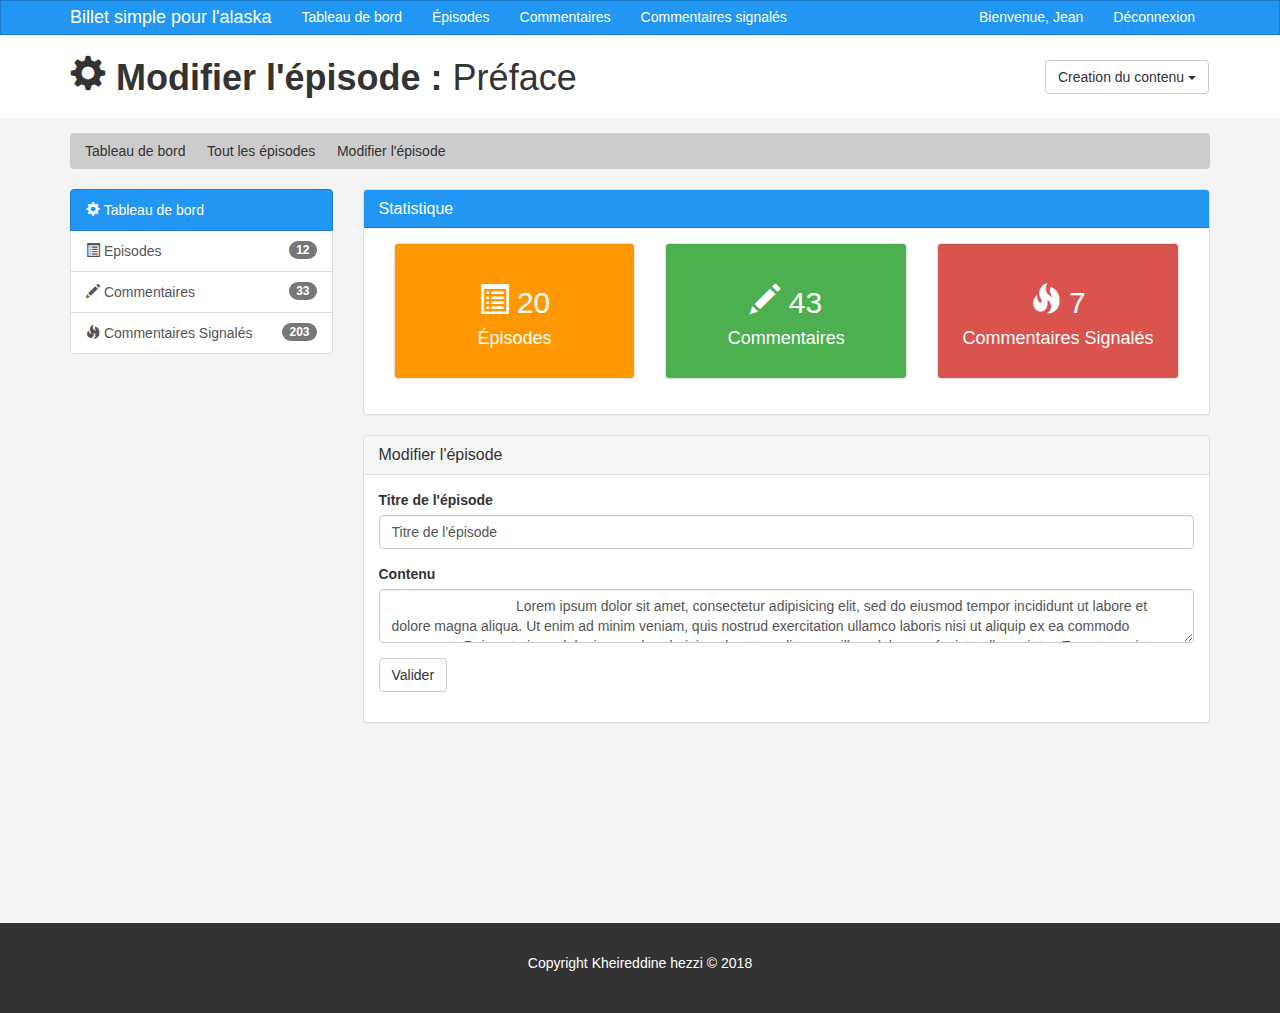
<file: dashboard/edit.html>
<!DOCTYPE html>
<html lang="en">
  <head>
    <meta charset="utf-8">
    <meta http-equiv="X-UA-Compatible" content="IE=edge">
    <meta name="viewport" content="width=device-width, initial-scale=1">
    <title>Admin | Modifier les épisodes</title>
    <!-- Bootstrap core CSS -->
    <link href="css/bootstrap.min.css" rel="stylesheet">
    <link href="css/style.css" rel="stylesheet">
    <script src="http://cdn.ckeditor.com/4.6.1/standard/ckeditor.js"></script>
  </head>
  <body>

    <nav class="navbar navbar-default">
      <div class="container">
        <div class="navbar-header">
          <button type="button" class="navbar-toggle collapsed" data-toggle="collapse" data-target="#navbar" aria-expanded="false" aria-controls="navbar">
            <span class="sr-only">Toggle navigation</span>
            <span class="icon-bar"></span>
            <span class="icon-bar"></span>
            <span class="icon-bar"></span>
          </button>
          <a class="navbar-brand" href="#">Billet simple pour l'alaska</a>
        </div>
        <div id="navbar" class="collapse navbar-collapse">
          <ul class="nav navbar-nav">
            <li><a href="index.html">Tableau de bord</a></li>
            <li><a href="posts.html">Épisodes</a></li>
            <li><a href="comments.html">Commentaires</a></li>
            <li><a href="reports.html">Commentaires signalés</a></li>
          </ul>
          <ul class="nav navbar-nav navbar-right">
            <li><a href="#">Bienvenue, Jean</a></li>
            <li><a href="login.html">Déconnexion</a></li>
          </ul>
        </div><!--/.nav-collapse -->
      </div>
    </nav>

    <header id="header">
      <div class="container">
        <div class="row">
          <div class="col-md-10">
            <h1><span class="glyphicon glyphicon-cog" aria-hidden="true"></span> <strong>Modifier l'épisode : </strong>Préface</h1>
          </div>
          <div class="col-md-2">
            <div class="dropdown create">
              <button class="btn btn-default dropdown-toggle" type="button" id="dropdownMenu1" data-toggle="dropdown" aria-haspopup="true" aria-expanded="true">
                Creation du contenu
                <span class="caret"></span>
              </button>
              <ul class="dropdown-menu" aria-labelledby="dropdownMenu1">
                <li><a type="button" data-toggle="modal" data-target="#addPage">Ajouter Épisode</a></li>
              </ul>
            </div>
          </div>
        </div>
      </div>
    </header>

    <section id="breadcrumb">
      <div class="container">
        <ol class="breadcrumb">
          <li><a href="index.html">Tableau de bord</a></li>
          <li><a href="posts.html">Tout les épisodes</a></li>
          <li class="ative">Modifier l'épisode</li>
        </ol>
      </div>
    </section>

    <section id="main">
      <div class="container">
        <div class="row">
          <div class="col-md-3">
            <div class="list-group">
              <a href="index.html" class="list-group-item active main-color-bg">
                <span class="glyphicon glyphicon-cog" aria-hidden="true"></span> Tableau de bord
              </a>
              <a href="posts.html" class="list-group-item"><span class="glyphicon glyphicon-list-alt" aria-hidden="true"></span> Episodes <span class="badge">12</span></a>
              <a href="posts.html" class="list-group-item"><span class="glyphicon glyphicon-pencil" aria-hidden="true"></span> Commentaires <span class="badge">33</span></a>
              <a href="users.html" class="list-group-item"><span class="glyphicon glyphicon-fire" aria-hidden="true"></span> Commentaires Signalés <span class="badge">203</span></a>
            </div>
          </div>
          <div class="col-md-9">
            <!-- Website Overview -->
            <div class="panel panel-default">
              <div class="panel-heading main-color-bg">
                <h3 class="panel-title">Statistique</h3>
              </div>
              <div class="panel-body">
                <div class="col-md-4">
                  <div class="well dash-box overview">
                    <h2><span class="glyphicon glyphicon-list-alt" aria-hidden="true"></span> 20</h2>
                    <h4>Épisodes</h4>
                  </div>
                </div>
                <div class="col-md-4">
                  <div class="well dash-box overview2">
                    <h2><span class="glyphicon glyphicon-pencil" aria-hidden="true"></span> 43</h2>
                    <h4>Commentaires</h4>
                  </div>
                </div>
                <div class="col-md-4">
                  <div class="well dash-box overview3">
                    <h2><span class="glyphicon glyphicon-fire" aria-hidden="true"></span> 7</h2>
                    <h4>Commentaires Signalés</h4>
                  </div>
                </div>
              </div>
              </div>

              <!-- les épisodes -->
              <div class="panel panel-default">
                <div class="panel-heading">
                  <h3 class="panel-title">Modifier l'épisode</h3>
                </div>
                <div class="panel-body">
                    <form>
                        <div class="form-group">
                            <label>Titre de l'épisode</label>
                            <input type="text" class="form-control" placeholder="Page Title" value="Titre de l'épisode">
                            </div>
                            <div class="form-group">
                            <label>Contenu</label>
                            <textarea name="editor1" class="form-control" placeholder="Page Body">
                                Lorem ipsum dolor sit amet, consectetur adipisicing elit, sed do eiusmod tempor incididunt ut labore et dolore magna aliqua. Ut enim ad minim veniam, quis nostrud exercitation ullamco laboris nisi ut aliquip ex ea commodo consequat. Duis aute irure dolor in reprehenderit in voluptate velit esse cillum dolore eu fugiat nulla pariatur. Excepteur sint occaecat cupidatat non proident, sunt in culpa qui officia deserunt mollit anim id est laborum.
                            </textarea>
                            </div>
                            <div class="form-group">
                            <input type="submit" class="btn btn-default" value="Valider">
                
                    </form>
                </div>
              </div>
          </div>
        </div>
      </div>
    </section>

    <footer id="footer">
      <p>Copyright Kheireddine hezzi &copy; 2018</p>
    </footer>

    <!-- Modals -->

    <!-- Add Page -->
    <div class="modal fade" id="addPage" tabindex="-1" role="dialog" aria-labelledby="myModalLabel">
  <div class="modal-dialog" role="document">
    <div class="modal-content">
      <form>
      <div class="modal-header">
        <button type="button" class="close" data-dismiss="modal" aria-label="Close"><span aria-hidden="true">&times;</span></button>
        <h4 class="modal-title" id="myModalLabel">Ajouter épisodes</h4>
      </div>
      <div class="modal-body">
        <div class="form-group">
          <label>Titre</label>
          <input type="text" class="form-control" placeholder="Titre de page">
        </div>
        <div class="form-group">
          <label>Contenu</label>
          <textarea name="editor1" class="form-control" placeholder="Page Body"></textarea>
        </div>
      </div>
      <div class="modal-footer">
        <button type="button" class="btn btn-default" data-dismiss="modal">Fermer</button>
        <button type="submit" class="btn btn-primary">Enregistrer</button>
      </div>
    </form>
    </div>
  </div>
</div>

  <script>
     CKEDITOR.replace( 'editor1' );
 </script>

    <!-- Bootstrap core JavaScript
    ================================================== -->
    <!-- Placed at the end of the document so the pages load faster -->
    <script src="https://ajax.googleapis.com/ajax/libs/jquery/1.12.4/jquery.min.js"></script>
    <script src="js/bootstrap.min.js"></script>
  </body>
</html>
</file>
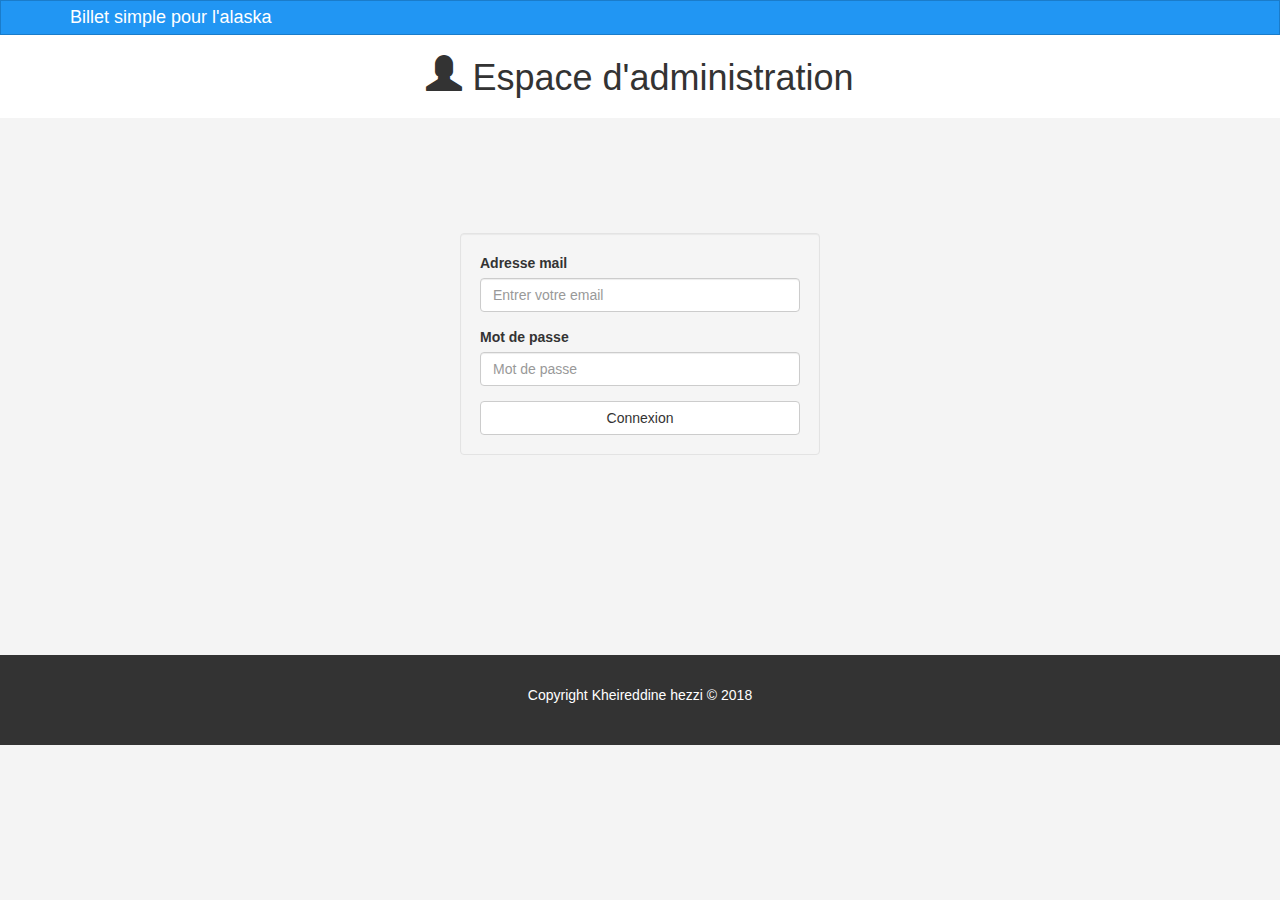
<file: dashboard/login.html>
<!DOCTYPE html>
<html lang="en">
  <head>
    <meta charset="utf-8">
    <meta http-equiv="X-UA-Compatible" content="IE=edge">
    <meta name="viewport" content="width=device-width, initial-scale=1">
    <title>Admin | Connexion</title>
    <!-- Bootstrap core CSS -->
    <link href="css/bootstrap.min.css" rel="stylesheet">
    <link href="css/style.css" rel="stylesheet">
    <script src="http://cdn.ckeditor.com/4.6.1/standard/ckeditor.js"></script>
  </head>
  <body>

    <nav class="navbar navbar-default">
      <div class="container">
        <div class="navbar-header">
          <button type="button" class="navbar-toggle collapsed" data-toggle="collapse" data-target="#navbar" aria-expanded="false" aria-controls="navbar">
            <span class="sr-only">Toggle navigation</span>
            <span class="icon-bar"></span>
            <span class="icon-bar"></span>
            <span class="icon-bar"></span>
          </button>
          <a class="navbar-brand" href="#">Billet simple pour l'alaska</a>
        </div>
      </div>
    </nav>

    <header id="header">
      <div class="container">
        <div class="row">
          <div class="col-md-12">
            <h1 class ="text-center"><span class="glyphicon glyphicon-user" aria-hidden="true"></span> Espace d'administration</h1>
          </div>
        </div>
      </div>
    </header>

    <section id="main">
      <div class="container">
        <div class="row">
          <div class="col-md-4 col-md-offset-4">
          <form id="login" action="index.html" class="well">
                <div class="form-group">
                  <label>Adresse mail</label>
                  <input type="text" class="form-control" placeholder="Entrer votre email">
                </div>
                <div class="form-group">
                  <label>Mot de passe</label>
                  <input type="password" class="form-control" placeholder="Mot de passe">
                </div>
                <button type="submit" class="btn btn-default btn-block">Connexion</button>
            </form>

          </div>
        </div>
      </div>
    </section>

    <footer id="footer">
      <p>Copyright Kheireddine hezzi &copy; 2018</p>
    </footer>

    <!-- Bootstrap core JavaScript
    ================================================== -->
    <!-- Placed at the end of the document so the pages load faster -->
    <script src="https://ajax.googleapis.com/ajax/libs/jquery/1.12.4/jquery.min.js"></script>
    <script src="js/bootstrap.min.js"></script>
  </body>
</html>
</file>
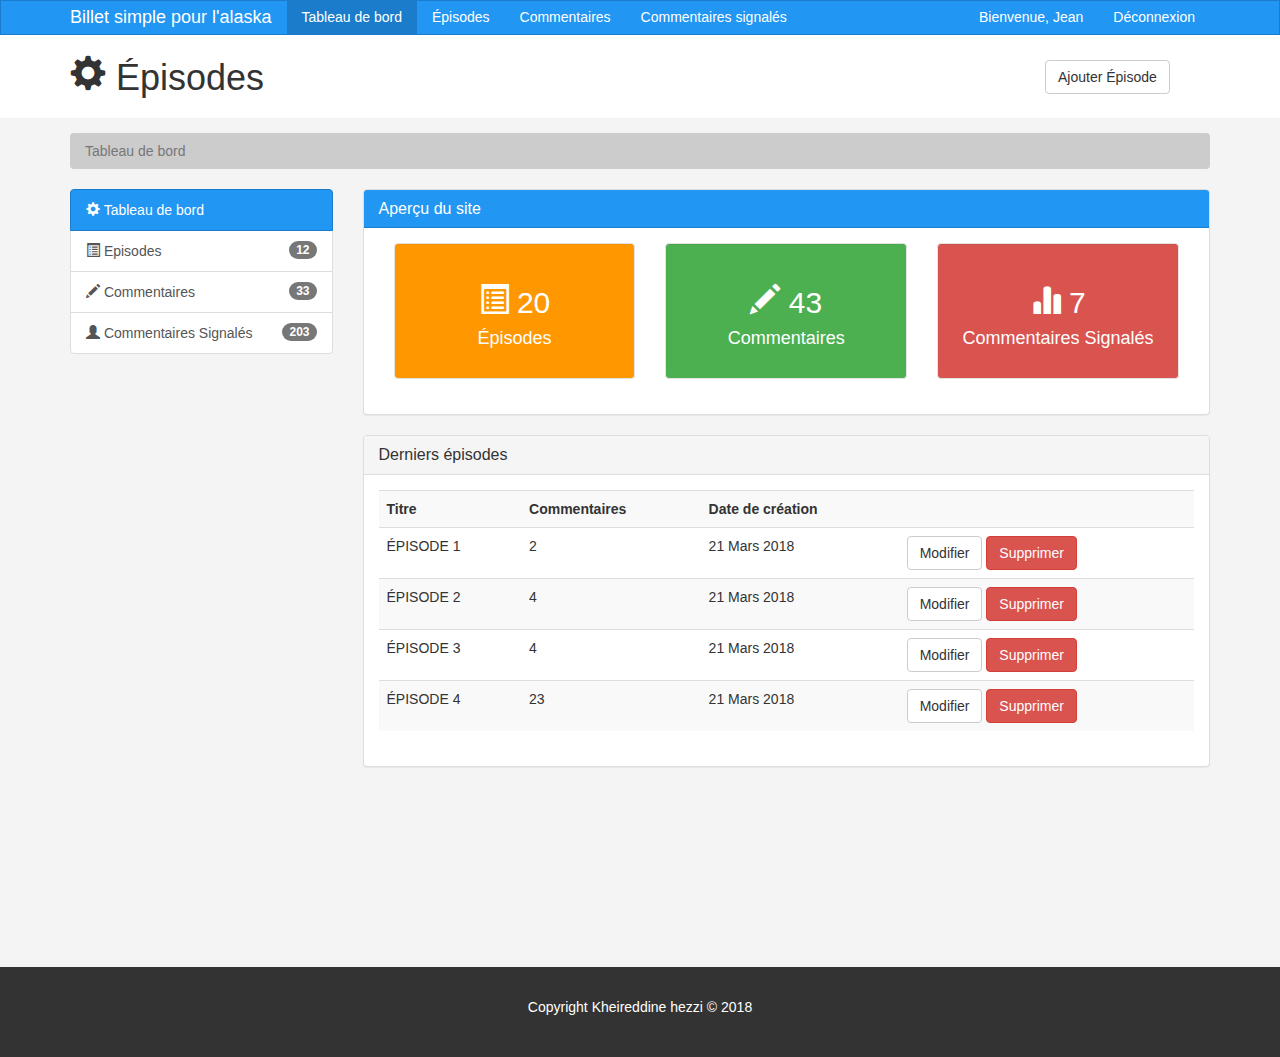
<file: dashboard/posts.html>
<!DOCTYPE html>
<html lang="en">
  <head>
    <meta charset="utf-8">
    <meta http-equiv="X-UA-Compatible" content="IE=edge">
    <meta name="viewport" content="width=device-width, initial-scale=1">
    <title>Admin | Tableau de bord</title>
    <!-- Bootstrap core CSS -->
    <link href="css/bootstrap.min.css" rel="stylesheet">
    <link href="css/style.css" rel="stylesheet">
    <script src="http://cdn.ckeditor.com/4.6.1/standard/ckeditor.js"></script>
  </head>
  <body>

    <nav class="navbar navbar-default">
      <div class="container">
        <div class="navbar-header">
          <button type="button" class="navbar-toggle collapsed" data-toggle="collapse" data-target="#navbar" aria-expanded="false" aria-controls="navbar">
            <span class="sr-only">Toggle navigation</span>
            <span class="icon-bar"></span>
            <span class="icon-bar"></span>
            <span class="icon-bar"></span>
          </button>
          <a class="navbar-brand" href="#">Billet simple pour l'alaska</a>
        </div>
        <div id="navbar" class="collapse navbar-collapse">
          <ul class="nav navbar-nav">
            <li class="active"><a href="index.html">Tableau de bord</a></li>
            <li><a href="posts.html">Épisodes</a></li>
            <li><a href="comments.html">Commentaires</a></li>
            <li><a href="reports.html">Commentaires signalés</a></li>
          </ul>
          <ul class="nav navbar-nav navbar-right">
            <li><a href="#">Bienvenue, Jean</a></li>
            <li><a href="login.html">Déconnexion</a></li>
          </ul>
        </div><!--/.nav-collapse -->
      </div>
    </nav>

    <header id="header">
      <div class="container">
        <div class="row">
          <div class="col-md-10">
            <h1><span class="glyphicon glyphicon-cog" aria-hidden="true"></span> Épisodes</h1>
          </div>
          <div class="col-md-2">
            <div class="dropdown create">
                <a class="btn btn-default"type="button" data-toggle="modal" data-target="#addPost">Ajouter Épisode</a>
            </div>
          </div>
        </div>
      </div>
    </header>

    <section id="breadcrumb">
      <div class="container">
        <ol class="breadcrumb">
          <li class="active">Tableau de bord</li>
        </ol>
      </div>
    </section>

    <section id="main">
      <div class="container">
        <div class="row">
          <div class="col-md-3">
            <div class="list-group">
              <a href="index.html" class="list-group-item active main-color-bg">
                <span class="glyphicon glyphicon-cog" aria-hidden="true"></span> Tableau de bord
              </a>
              <a href="posts.html" class="list-group-item"><span class="glyphicon glyphicon-list-alt" aria-hidden="true"></span> Episodes <span class="badge">12</span></a>
              <a href="comments.html" class="list-group-item"><span class="glyphicon glyphicon-pencil" aria-hidden="true"></span> Commentaires <span class="badge">33</span></a>
              <a href="reports.html" class="list-group-item"><span class="glyphicon glyphicon-user" aria-hidden="true"></span> Commentaires Signalés <span class="badge">203</span></a>
            </div>
          </div>
          <div class="col-md-9">
            <!-- Website Overview -->
            <div class="panel panel-default">
              <div class="panel-heading main-color-bg">
                <h3 class="panel-title">Aperçu du site</h3>
              </div>
              <div class="panel-body">
                <div class="col-md-4">
                  <div class="well dash-box overview">
                    <h2><span class="glyphicon glyphicon-list-alt" aria-hidden="true"></span> 20</h2>
                    <h4>Épisodes</h4>
                  </div>
                </div>
                <div class="col-md-4">
                  <div class="well dash-box overview2">
                    <h2><span class="glyphicon glyphicon-pencil" aria-hidden="true"></span> 43</h2>
                    <h4>Commentaires</h4>
                  </div>
                </div>
                <div class="col-md-4">
                  <div class="well dash-box overview3">
                    <h2><span class="glyphicon glyphicon-stats" aria-hidden="true"></span> 7</h2>
                    <h4>Commentaires Signalés</h4>
                  </div>
                </div>
              </div>
              </div>

              <!-- Latest Users -->
              <div class="panel panel-default">
                <div class="panel-heading">
                  <h3 class="panel-title">Derniers épisodes</h3>
                </div>
                <div class="panel-body">
                <table class="table table-striped table-hover">
                        <tr>
                            <th>Titre</th>
                            <th>Commentaires</th>
                            <th>Date de création</th>
                            <th></th>
                        </tr>
                        <tr>
                            <td>ÉPISODE 1</td>
                            <td>2</td>
                            <td>21 Mars 2018</td>
                            <td><a class="btn btn-default" href="edit.html">Modifier</a> <a class="btn btn-danger" href="#">Supprimer</a></td>
                        </tr>
                        <tr>
                            <td>ÉPISODE 2</td>
                            <td>4</td>
                            <td>21 Mars 2018</td>
                            <td><a class="btn btn-default" href="edit.html">Modifier</a> <a class="btn btn-danger" href="#">Supprimer</a></td>
                        </tr>
                        <tr>
                            <td>ÉPISODE 3</td>
                            <td>4</td>
                            <td>21 Mars 2018</td>
                            <td><a class="btn btn-default" href="edit.html">Modifier</a> <a class="btn btn-danger" href="#">Supprimer</a></td>
                        </tr>
                        <tr>
                            <td>ÉPISODE 4</td>
                            <td>23</td>
                            <td>21 Mars 2018</td>
                            <td><a class="btn btn-default" href="edit.html">Modifier</a> <a class="btn btn-danger" href="#">Supprimer</a></td>
                        </tr>
                </table>
          
                </div>
              </div>
          </div>
        </div>
      </div>
    </section>

    <footer id="footer">
      <p>Copyright Kheireddine hezzi &copy; 2018</p>
    </footer>

    <!-- Modals -->

    <!-- Add Page -->
    <div class="modal fade" id="addPost" tabindex="-1" role="dialog" aria-labelledby="myModalLabel">
  <div class="modal-dialog" role="document">
    <div class="modal-content">
      <form>
      <div class="modal-header">
        <button type="button" class="close" data-dismiss="modal" aria-label="Close"><span aria-hidden="true">&times;</span></button>
        <h4 class="modal-title" id="myModalLabel">Ajouter épisodes</h4>
      </div>
      <div class="modal-body">
        <div class="form-group">
          <label>Titre</label>
          <input type="text" class="form-control" placeholder="Titre de page">
        </div>
        <div class="form-group">
          <label>Contenu</label>
          <textarea name="editor1" class="form-control" placeholder="Page Body"></textarea>
        </div>
      </div>
      <div class="modal-footer">
        <button type="button" class="btn btn-default" data-dismiss="modal">Fermer</button>
        <button type="submit" class="btn btn-primary">Enregistrer</button>
      </div>
    </form>
    </div>
  </div>
</div>

  <script>
     CKEDITOR.replace( 'editor1' );
 </script>

    <!-- Bootstrap core JavaScript
    ================================================== -->
    <!-- Placed at the end of the document so the pages load faster -->
    <script src="https://ajax.googleapis.com/ajax/libs/jquery/1.12.4/jquery.min.js"></script>
    <script src="js/bootstrap.min.js"></script>
  </body>
</html>
</file>
<file: dashboard/css/style.css>
body{
  background:#f4f4f4;
}

/* Navbar */
.navbar{
  min-height: 33px !important;
  margin-bottom:0;
  border-radius:0;
}

.navbar-nav > li > a, .navbar-brand{
  padding-top:6px !important;
  padding-bottom:0 !important;
  height: 33px;
}

.navbar-default {
  background-color: #2196f3;
  border-color: #1a7cca;
}
.navbar-default .navbar-brand {
  color: #ffffff;
}
.navbar-default .navbar-brand:hover,
.navbar-default .navbar-brand:focus {
  color: #b2dbfb;
}
.navbar-default .navbar-text {
  color: #ffffff;
}
.navbar-default .navbar-nav > li > a {
  color: #ffffff;
}
.navbar-default .navbar-nav > li > a:hover,
.navbar-default .navbar-nav > li > a:focus {
  color: #b2dbfb;
}
.navbar-default .navbar-nav > .active > a,
.navbar-default .navbar-nav > .active > a:hover,
.navbar-default .navbar-nav > .active > a:focus {
  color: #ffffff;
  background-color: #1a7cca;
}
.navbar-default .navbar-nav > .open > a,
.navbar-default .navbar-nav > .open > a:hover,
.navbar-default .navbar-nav > .open > a:focus {
  color: #ffffff;
  background-color: #2196f3;
}
.navbar-default .navbar-toggle {
  border-color: #2196f3;
}
.navbar-default .navbar-toggle:hover,
.navbar-default .navbar-toggle:focus {
  background-color: #2196f3;
}
.navbar-default .navbar-toggle .icon-bar {
  background-color: #1a7cca;
}
.navbar-default .navbar-collapse,
.navbar-default .navbar-form {
  border-color: #ecf0f1;
}
.navbar-default .navbar-link {
  color: #ecf0f1;
}
.navbar-default .navbar-link:hover {
  color: #ffbbbc;
}

/* Personaliser */
.main-color-bg{
  background-color: #2196f3 !important;
  border-color: #1a7cca !important;
  color:#ffffff !important;
}

/* Header */
#header{
  background:white;
  color:#333333;
  padding-bottom: 10px;
  margin-bottom: 15px;
}

#header .create{
  padding-top: 25px;
}

/* Breadcrumb */
.breadcrumb{
  background:#cccccc;
  color:#333333;
}

/*aperçu de site */
.overview{
  background-color:#ff9800;
  color:white;
  }
.overview2{
  background-color:#4caf50;
  color:white;
  }
.overview3{
background-color:#d9534f;
color:white;
}


.breadcrumb a{
  color:#333333;
}

/* Progress Bars */
.progress-bar{
  background:#333333;
  color:#ffffff;
}

.dash-box{
  text-align:center;
}

#login{
  margin-top:100px;
}

/* Footer */
#footer{
  background:#333333;
  color:#ffffff;
  text-align:center;
  padding:30px;
  margin-top:180px;
}


/*media queries */
@media (max-width: 767px) {
  .navbar-default .navbar-nav .open .dropdown-menu > li > a {
    color: #ecf0f1;
  }
  .navbar-default .navbar-nav .open .dropdown-menu > li > a:hover,
  .navbar-default .navbar-nav .open .dropdown-menu > li > a:focus {
    color: #ffbbbc;
  }
  .navbar-default .navbar-nav .open .dropdown-menu > .active > a,
  .navbar-default .navbar-nav .open .dropdown-menu > .active > a:hover,
  .navbar-default .navbar-nav .open .dropdown-menu > .active > a:focus {
    color: #ffbbbc;
    background-color: #c0392b;
  }
}
</file>
<file: bootstrap/css/clean-blog.min.css>
body{font-size:20px;color:#212529;font-family:Lora,'Times New Roman',serif}p{line-height:1.5;margin:30px 0}p a{text-decoration:underline}h1,h2,h3,h4,h5,h6{font-weight:800;font-family:'Open Sans','Helvetica Neue',Helvetica,Arial,sans-serif}a{color:#212529;-webkit-transition:all .2s;-moz-transition:all .2s;transition:all .2s}a:focus,a:hover{color:#0085a1}blockquote{font-style:italic;color:#868e96}.section-heading{font-size:36px;font-weight:700;margin-top:60px}.caption{font-size:14px;font-style:italic;display:block;margin:0;padding:10px;text-align:center;border-bottom-right-radius:5px;border-bottom-left-radius:5px}::-moz-selection{color:#fff;background:#0085a1;text-shadow:none}::selection{color:#fff;background:#0085a1;text-shadow:none}img::selection{color:#fff;background:0 0}img::-moz-selection{color:#fff;background:0 0}#mainNav{position:absolute;border-bottom:1px solid #e9ecef;background-color:#fff;font-family:'Open Sans','Helvetica Neue',Helvetica,Arial,sans-serif}#mainNav .navbar-brand{font-weight:800;color:#343a40}#mainNav .navbar-toggler{font-size:12px;font-weight:800;padding:13px;text-transform:uppercase;color:#343a40}#mainNav .navbar-nav>li.nav-item>a{font-size:12px;font-weight:800;letter-spacing:1px;text-transform:uppercase}@media only screen and (min-width:992px){#mainNav{border-bottom:1px solid transparent;background:0 0}#mainNav .navbar-brand{padding:10px 20px;color:#fff}#mainNav .navbar-brand:focus,#mainNav .navbar-brand:hover{color:rgba(255,255,255,.8)}#mainNav .navbar-nav>li.nav-item>a{padding:10px 20px;color:#fff}#mainNav .navbar-nav>li.nav-item>a:focus,#mainNav .navbar-nav>li.nav-item>a:hover{color:rgba(255,255,255,.8)}}@media only screen and (min-width:992px){#mainNav{-webkit-transition:background-color .2s;-moz-transition:background-color .2s;transition:background-color .2s;-webkit-transform:translate3d(0,0,0);-moz-transform:translate3d(0,0,0);-ms-transform:translate3d(0,0,0);-o-transform:translate3d(0,0,0);transform:translate3d(0,0,0);-webkit-backface-visibility:hidden}#mainNav.is-fixed{position:fixed;top:-67px;-webkit-transition:-webkit-transform .2s;-moz-transition:-moz-transform .2s;transition:transform .2s;border-bottom:1px solid #fff;background-color:rgba(255,255,255,.9)}#mainNav.is-fixed .navbar-brand{color:#212529}#mainNav.is-fixed .navbar-brand:focus,#mainNav.is-fixed .navbar-brand:hover{color:#0085a1}#mainNav.is-fixed .navbar-nav>li.nav-item>a{color:#212529}#mainNav.is-fixed .navbar-nav>li.nav-item>a:focus,#mainNav.is-fixed .navbar-nav>li.nav-item>a:hover{color:#0085a1}#mainNav.is-visible{-webkit-transform:translate3d(0,100%,0);-moz-transform:translate3d(0,100%,0);-ms-transform:translate3d(0,100%,0);-o-transform:translate3d(0,100%,0);transform:translate3d(0,100%,0)}}header.masthead{margin-bottom:50px;background:no-repeat center center;background-color:#868e96;background-attachment:scroll;position:relative;-webkit-background-size:cover;-moz-background-size:cover;-o-background-size:cover;background-size:cover}header.masthead .overlay{position:absolute;top:0;left:0;height:100%;width:100%;background-color:#212529;opacity:.5}header.masthead .page-heading,header.masthead .post-heading,header.masthead .site-heading{padding:200px 0 150px;color:#fff}@media only screen and (min-width:768px){header.masthead .page-heading,header.masthead .post-heading,header.masthead .site-heading{padding:200px 0}}header.masthead .page-heading,header.masthead .site-heading{text-align:center}header.masthead .page-heading h1,header.masthead .site-heading h1{font-size:50px;margin-top:0}header.masthead .page-heading .subheading,header.masthead .site-heading .subheading{font-size:24px;font-weight:300;line-height:1.1;display:block;margin:10px 0 0;font-family:'Open Sans','Helvetica Neue',Helvetica,Arial,sans-serif}@media only screen and (min-width:768px){header.masthead .page-heading h1,header.masthead .site-heading h1{font-size:80px}}header.masthead .post-heading h1{font-size:35px}header.masthead .post-heading .meta,header.masthead .post-heading .subheading{line-height:1.1;display:block}header.masthead .post-heading .subheading{font-size:24px;font-weight:600;margin:10px 0 30px;font-family:'Open Sans','Helvetica Neue',Helvetica,Arial,sans-serif}header.masthead .post-heading .meta{font-size:20px;font-weight:300;font-style:italic;font-family:Lora,'Times New Roman',serif}header.masthead .post-heading .meta a{color:#fff}@media only screen and (min-width:768px){header.masthead .post-heading h1{font-size:55px}header.masthead .post-heading .subheading{font-size:30px}}.post-preview>a{color:#212529}.post-preview>a:focus,.post-preview>a:hover{text-decoration:none;color:#0085a1}.post-preview>a>.post-title{font-size:30px;margin-top:30px;margin-bottom:10px}.post-preview>a>.post-subtitle{font-weight:300;margin:0 0 10px}.post-preview>.post-meta{font-size:18px;font-style:italic;margin-top:0;color:#868e96}.post-preview>.post-meta>a{text-decoration:none;color:#212529}.post-preview>.post-meta>a:focus,.post-preview>.post-meta>a:hover{text-decoration:underline;color:#0085a1}@media only screen and (min-width:768px){.post-preview>a>.post-title{font-size:36px}}.floating-label-form-group{font-size:14px;position:relative;margin-bottom:0;padding-bottom:.5em;border-bottom:1px solid #dee2e6}.floating-label-form-group input,.floating-label-form-group textarea{font-size:1.5em;position:relative;z-index:1;padding:0;resize:none;border:none;border-radius:0;background:0 0;box-shadow:none!important;font-family:Lora,'Times New Roman',serif}.floating-label-form-group input::-webkit-input-placeholder,.floating-label-form-group textarea::-webkit-input-placeholder{color:#868e96;font-family:Lora,'Times New Roman',serif}.floating-label-form-group label{font-size:.85em;line-height:1.764705882em;position:relative;z-index:0;top:2em;display:block;margin:0;-webkit-transition:top .3s ease,opacity .3s ease;-moz-transition:top .3s ease,opacity .3s ease;-ms-transition:top .3s ease,opacity .3s ease;transition:top .3s ease,opacity .3s ease;vertical-align:middle;vertical-align:baseline;opacity:0}.floating-label-form-group .help-block{margin:15px 0}.floating-label-form-group-with-value label{top:0;opacity:1}.floating-label-form-group-with-focus label{color:#0085a1}form .form-group:first-child .floating-label-form-group{border-top:1px solid #dee2e6}footer{padding:50px 0 65px}footer .list-inline{margin:0;padding:0}footer .copyright{font-size:14px;margin-bottom:0;text-align:center}.btn{font-size:14px;font-weight:800;padding:15px 25px;letter-spacing:1px;text-transform:uppercase;border-radius:0;font-family:'Open Sans','Helvetica Neue',Helvetica,Arial,sans-serif}.btn-primary{background-color:#0085a1;border-color:#0085a1}.btn-primary:active,.btn-primary:focus,.btn-primary:hover{color:#fff;background-color:#00657b!important;border-color:#00657b!important}.btn-lg{font-size:16px;padding:25px 35px}
</file>
